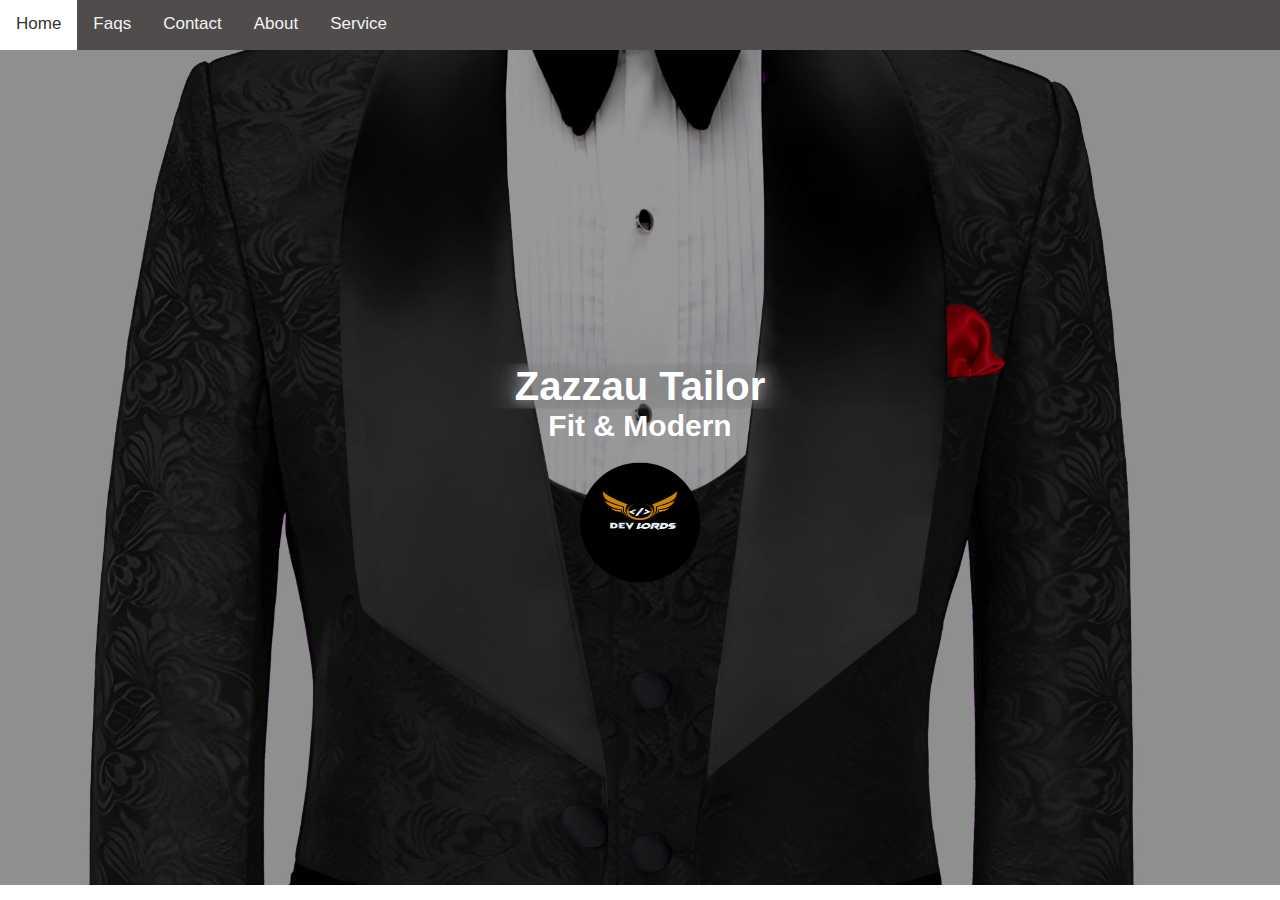
<file: index.html>
<!DOCTYPE html
<!-- Created By CodeWithNepal - www.codewithnepal.com -->
<html lang="en" dir="ltr">
  <head>
    <meta charset="UTF-8">
    <meta name="viewport" content="width=device-width, initial-scale=1.0">
    <!------<title>Business Website Design | CodeWithNepal</title>------>
    <link rel="stylesheet" href="index.css">
    
   </head>
<body>
 <!-- nav -->
 <div class="container">
    <header>
      <div class="topnav" id="myTopnav">
          <a href="index.html" class="active">Home</a>
          <a href="faq.html">Faqs</a>
          <a href="contact.html">Contact</a>
          <a href="about.html">About</a>
          
          <a href="service.html">Service</a>
          
          <a href="javascript:void(0);" class="icon" onclick="myFunction()">
            <img src="logo.jpg" style="width: 40px; height: 20px;">
          </a>
        </div>
     
  </header>
</div>
</div>
</center>

<!-- script for meu bar -->
<script>
function myFunction() {
var x = document.getElementById("myTopnav");
if (x.className === "topnav") {
x.className += " responsive";
} else {
x.className = "topnav";
}
}
</script>
<!-- ending of nav -->

  <div class="img"></div>
  <div class="center">
    <div class="title"> <h1 style="text-shadow:  0 0 10px #858585,0 0 20px 
        #858585, 0 0 30px 
        #858585, 0 0 40px #858585;
         font-size: 40px;margin-top: 10px;
         font-weight: 900; text-align: center;"><span>Zazzau Tailor</span></h1>
         </div>
    <div class="sub_title">Fit & Modern</div>
    <div class="btns">
      <img src="logo.jpg" style="width: 120px; height: 120px;border-radius: 50%;">
    </div>
  </div>
</body>
</html>
</file>
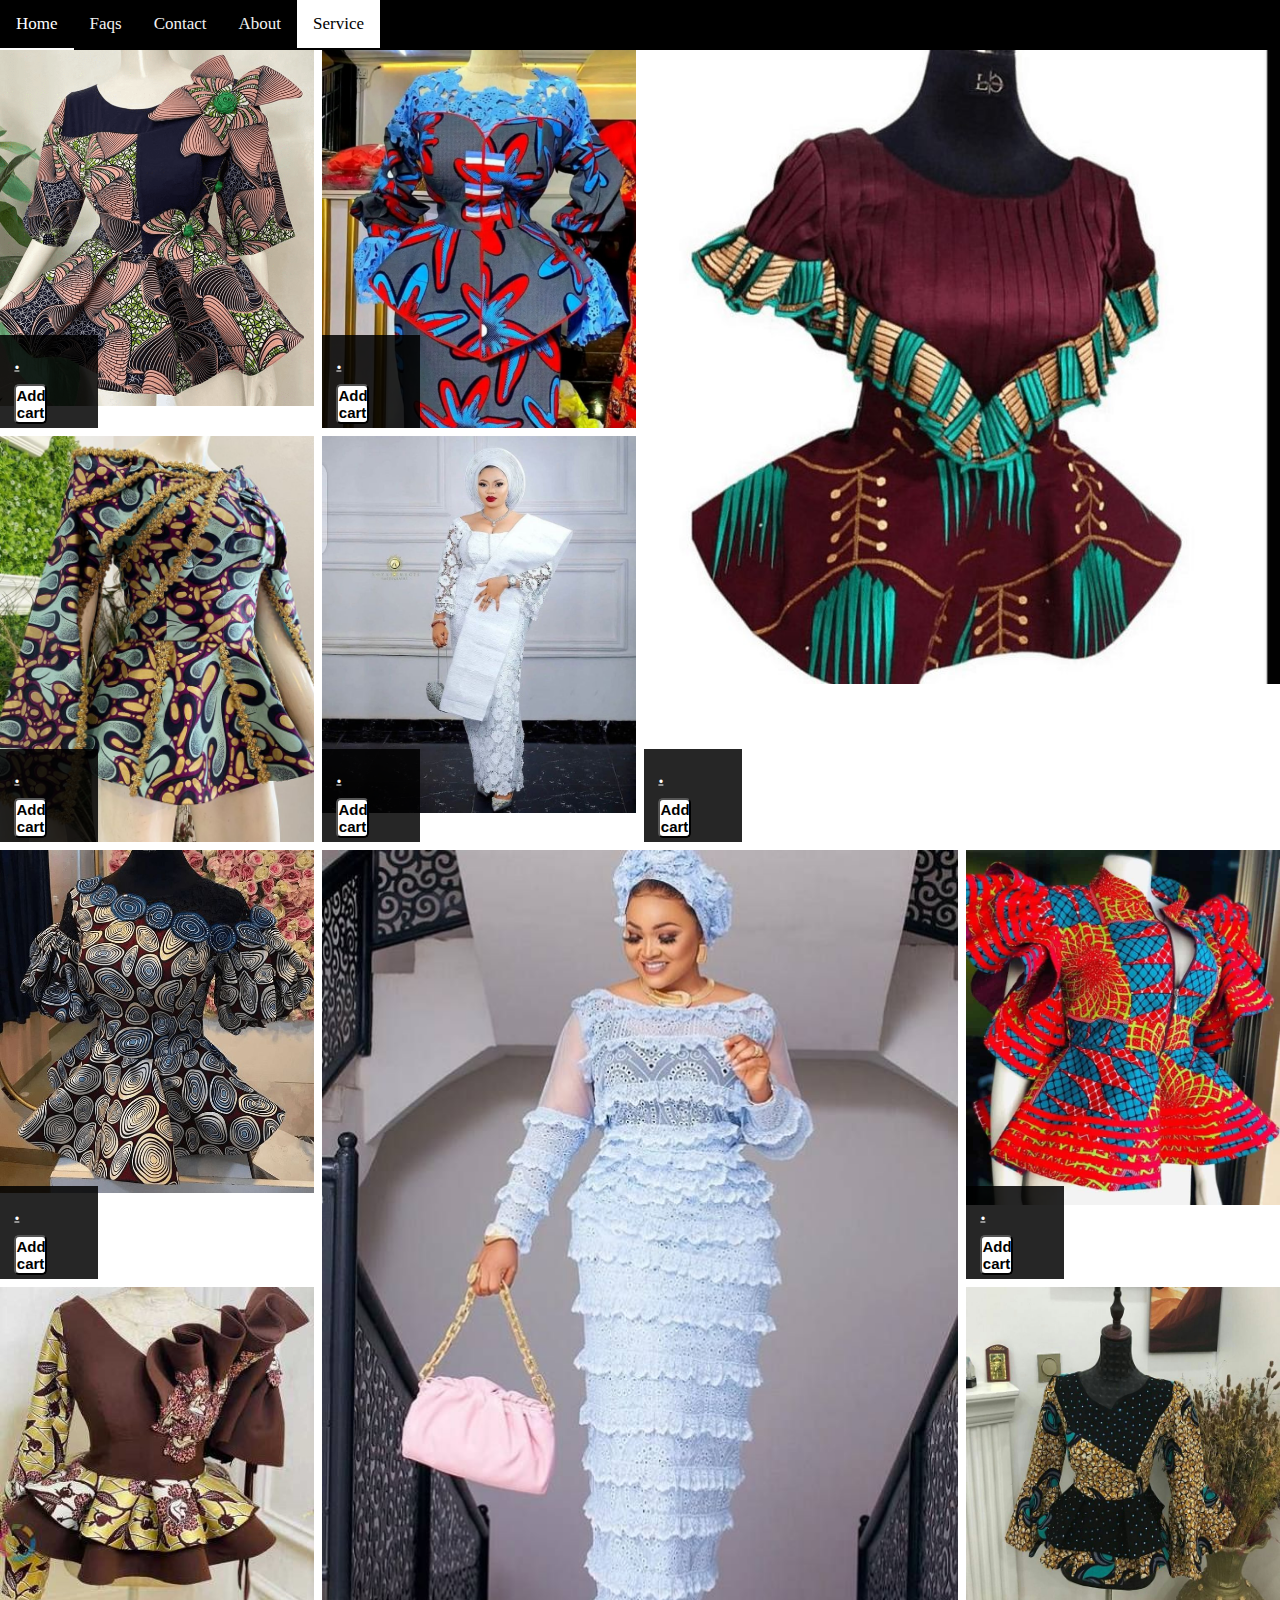
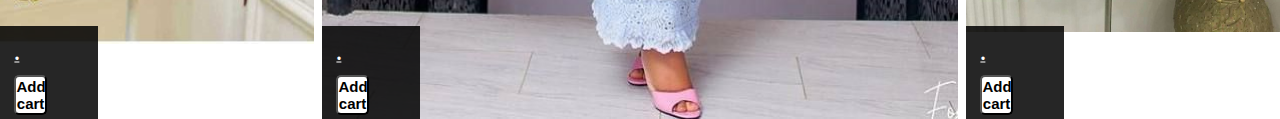
<file: abaya.html>
<!DOCTYPE html>
<html lang="en">
<head>
    <meta charset="UTF-8">
    <meta http-equiv="X-UA-Compatible" content="IE=edge">
    <meta name="viewport" content="width=device-width, initial-scale=1.0">
    <link rel="stylesheet" href="abaya.css">
    <title>ankara</title>
</head>
<body>
   
   
    <!-- nav -->
    <div class="container">
        <header>
          <div class="topnav" id="myTopnav">
              <a href="index.html">Home</a>
              <a href="faq.html">Faqs</a>
              <a href="contact.html">Contact</a>
              <a href="about.html">About</a>
        
              <a href="service.html" class="active">Service</a>
              
              <a href="javascript:void(0);" class="icon" onclick="myFunction()">
                <img src="logo.jpg" style="width: 40px; height: 20px;">
              </a>
            </div>
         
      </header>
    </div>
</div>
</center>

<!-- script for meu bar -->
<script>
function myFunction() {
var x = document.getElementById("myTopnav");
if (x.className === "topnav") {
x.className += " responsive";
} else {
x.className = "topnav";
}
}
</script>
    <!-- ending of nav -->


<div class="lookbook-gallery">
    <h2 class="look-hed"></h2>
    <div class="lookbook-grid" role="region">
      
      <figure class="model">
        <img src="z1.png">
        <figcaption class="model--caption">
          <h3 class="model-hed"><a href="#">.</a></h3>
          <a href="contact.html"><button style="width: 50%;height: 40px;
          background-color: #fff;color: #000;cursor: pointer;
          font-size: 15px;font-weight: 900;border-radius: 5px;">Add cart</button></a>
        </figcaption>
      </figure>
      
      <figure class="model">
        <img src="z2.jpg" />
        <figcaption class="model--caption">
            <h3 class="model-hed"><a href="#">.</a></h3>
            <a href="contact.html"><button style="width: 50%;height: 40px;
            background-color: #fff;color: #000;cursor: pointer;
            font-size: 15px;font-weight: 900;border-radius: 5px;">Add cart</button></a>
        </figcaption>
      </figure>
      
      <figure class="model">
        <img src="z3.jpg" />
         <figcaption class="model--caption">
            <h3 class="model-hed"><a href="#">.</a></h3>
            <a href="contact.html"><button style="width: 50%;height: 40px;
            background-color: #fff;color: #000;cursor: pointer;
            font-size: 15px;font-weight: 900;border-radius: 5px;">Add cart</button></a>
        </figcaption>
      </figure>
      
      <figure class="model">
        <img src="z4.png" />
        <figcaption class="model--caption">
         <h3 class="model-hed"><a href="#">.</a></h3>
          <a href="contact.html"><button style="width: 50%;height: 40px;
          background-color: #fff;color: #000;cursor: pointer;
          font-size: 15px;font-weight: 900;border-radius: 5px;">Add cart</button></a>
        </figcaption>
      </figure>
      
      <figure class="model">
        <img src="l1.jpg" />
         <figcaption class="model--caption">
         <h3 class="model-hed"><a href="#">.</a></h3>
          <a href="contact.html"><button style="width: 50%;height: 40px;
          background-color: #fff;color: #000;cursor: pointer;
          font-size: 15px;font-weight: 900;border-radius: 5px;">Add cart</button></a>
        </figcaption>
      </figure>
  
      <figure class="model">
        <img src="z5.jpg" />
        <figcaption class="model--caption">
         <h3 class="model-hed"><a href="#">.</a></h3>
          <a href="contact.html"><button style="width: 50%;height: 40px;
          background-color: #fff;color: #000;cursor: pointer;
          font-size: 15px;font-weight: 900;border-radius: 5px;">Add cart</button></a>
        </figcaption>
      </figure>
      
      <figure class="model">
        <img src="l2.jpg" />
        <figcaption class="model--caption">
         <h3 class="model-hed"><a href="#">.</a></h3>
          <a href="contact.html"><button style="width: 50%;height: 40px;
          background-color: #fff;color: #000;cursor: pointer;
          font-size: 15px;font-weight: 900;border-radius: 5px;">Add cart</button></a>
        </figcaption>
      </figure>
      
      <figure class="model">
        <img src="z6.jpg" />
         <figcaption class="model--caption">
         <h3 class="model-hed"><a href="#">.</a></h3>
          <a href="contact.html"><button style="width: 50%;height: 40px;
          background-color: #fff;color: #000;cursor: pointer;
          font-size: 15px;font-weight: 900;border-radius: 5px;">Add cart</button></a>
        </figcaption>
      </figure>
      
      <figure class="model">
        <img src="z7.jpg" />
        <figcaption class="model--caption">
         <h3 class="model-hed"><a href="#">.</a></h3>
          <a href="contact.html"><button style="width: 50%;height: 40px;
          background-color: #fff;color: #000;cursor: pointer;
          font-size: 15px;font-weight: 900;border-radius: 5px;">Add cart</button></a>
        </figcaption>
      </figure>
      
      <figure class="model">
        <img src="z8.jpg" />
         <figcaption class="model--caption">
         <h3 class="model-hed"><a href="#">.</a></h3>
          <a href="contact.html"><button style="width: 50%;height: 40px;
          background-color: #fff;color: #000;cursor: pointer;
          font-size: 15px;font-weight: 900;border-radius: 5px;">Add cart</button></a>
        </figcaption>
      </figure>
    </div>
  </div>  
</body>
</html>

</html>
</file>
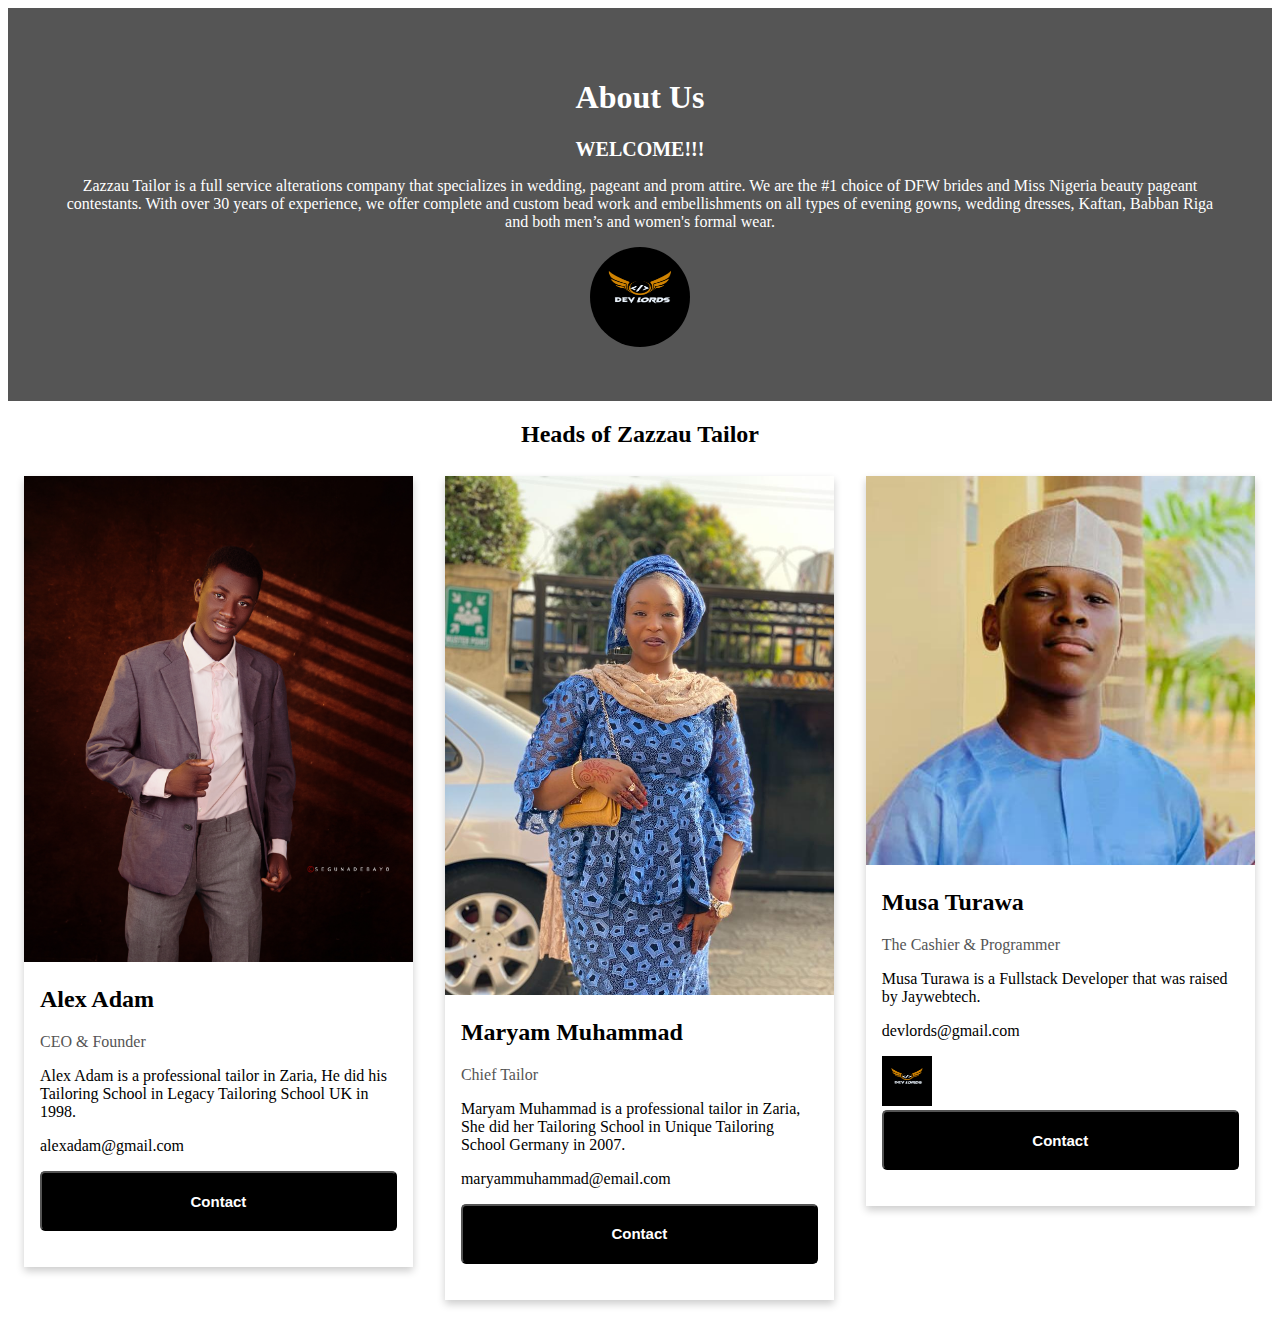
<file: about.html>
<!DOCTYPE html>
<html lang="en">
<head>
    <meta charset="UTF-8">
    <meta http-equiv="X-UA-Compatible" content="IE=edge">
    <meta name="viewport" content="width=device-width, initial-scale=1.0">
    <link rel="stylesheet" href="about.css">
    <title>about</title>
</head>
<body>
    
<div class="about-section">
    
    <h1>About Us</h1>
    <h2 style="font-size:20px;font-weight: 900;">WELCOME!!!</h2>
                <p>Zazzau Tailor is a full service alterations company that specializes in wedding,
                     pageant and prom attire. We are the #1 choice of DFW brides and Miss Nigeria
                        beauty pageant contestants. With over 30 years of experience,
                       we offer complete and custom bead work and embellishments on all 
                    types of evening gowns, wedding dresses, Kaftan, Babban Riga and both men’s
                     and women's formal wear.</p>
                     <img src="logo.jpg">
  </div>
  
  <h2 style="text-align:center">Heads of Zazzau Tailor</h2>
  <div class="row">
    <div class="column">
      <div class="card">
        <img src="ceo.jpg" alt="Jane" style="width:100%">
        <div class="container">
          <h2>Alex Adam</h2>
          <p class="title">CEO & Founder</p>
          <p>Alex Adam is a professional tailor in Zaria, He did his
              Tailoring School in Legacy Tailoring School UK in 1998.
          </p>
          <p>alexadam@gmail.com</p>
          <a href="contact.html"><button style="width: 100%;height: 60px;
            background-color: #000;color: #fff;cursor: pointer;
            font-size: 15px;font-weight: 900;border-radius: 5px;">
            Contact</button></a><br><br><br>
        </div>
      </div>
    </div>
   
    <div class="column">
      <div class="card">
        <img src="asst.jpg" alt="Mike" style="width:100%">
        <div class="container">
          <h2>Maryam Muhammad</h2>
          <p class="title">Chief Tailor</p>
          <p>Maryam Muhammad is a professional tailor in Zaria, She did her
            Tailoring School in Unique Tailoring School Germany in 2007.
        </p>
          <p>maryammuhammad@email.com</p>
          <a href="contact.html"><button style="width: 100%;height: 60px;
            background-color: #000;color: #fff;cursor: pointer;
            font-size: 15px;font-weight: 900;border-radius: 5px;">
            Contact</button></a>    <br><br><br>
            </div>
      </div>
    </div>
    
    <div class="column">
      <div class="card">
        <img src="pro.jpg" alt="John" style="width:100%">
        <div class="container">
          <h2>Musa Turawa</h2>
          <p class="title">The Cashier & Programmer</p>
          <p>Musa Turawa is a Fullstack Developer that was raised by Jaywebtech.
          </p>
          <p>devlords@gmail.com</p>
          <img src="logo.jpg" style="width: 50px; height: 50px;">
          <a href="contact.html"><button style="width: 100%;height: 60px;
            background-color: #000;color: #fff;cursor: pointer;
            font-size: 15px;font-weight: 900;border-radius: 5px;">
            Contact</button></a><br><br><br>
        </div>
      </div>
    </div>
  </div>
  
</body>
</html>
</file>
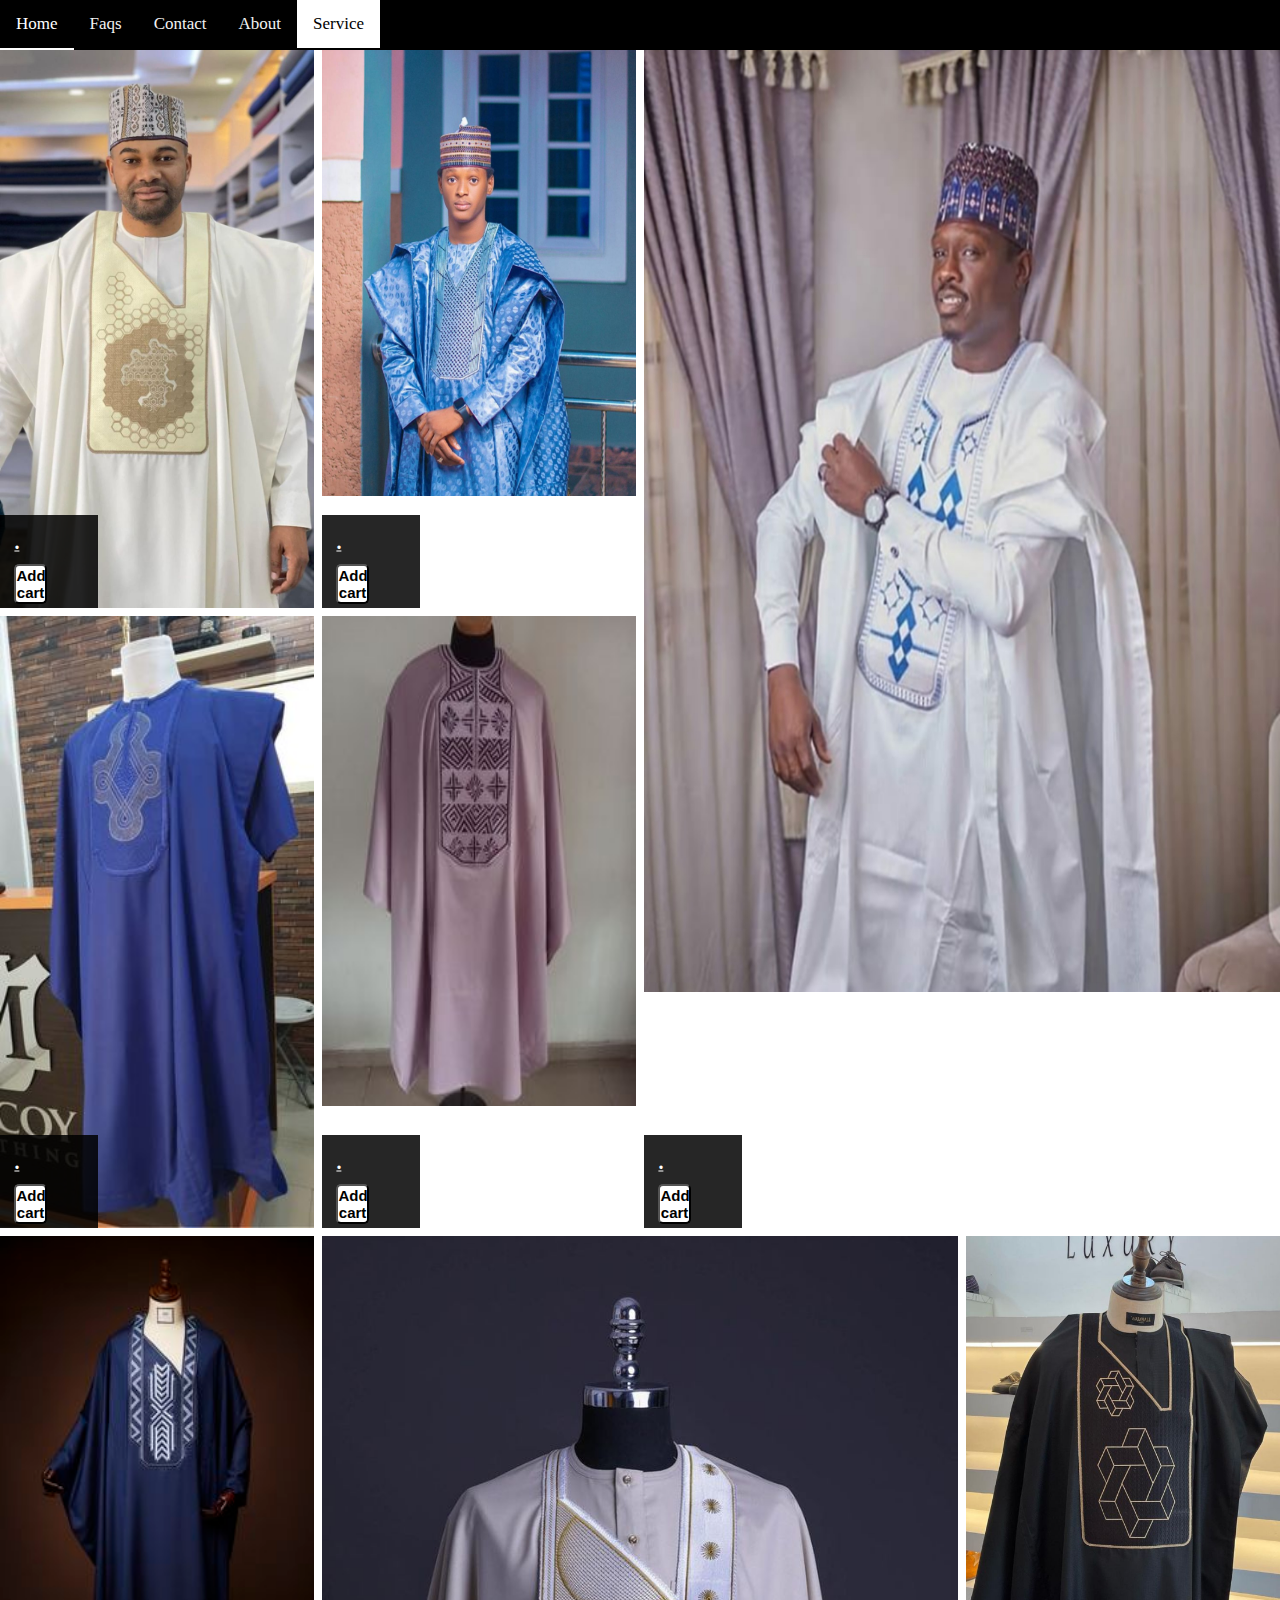
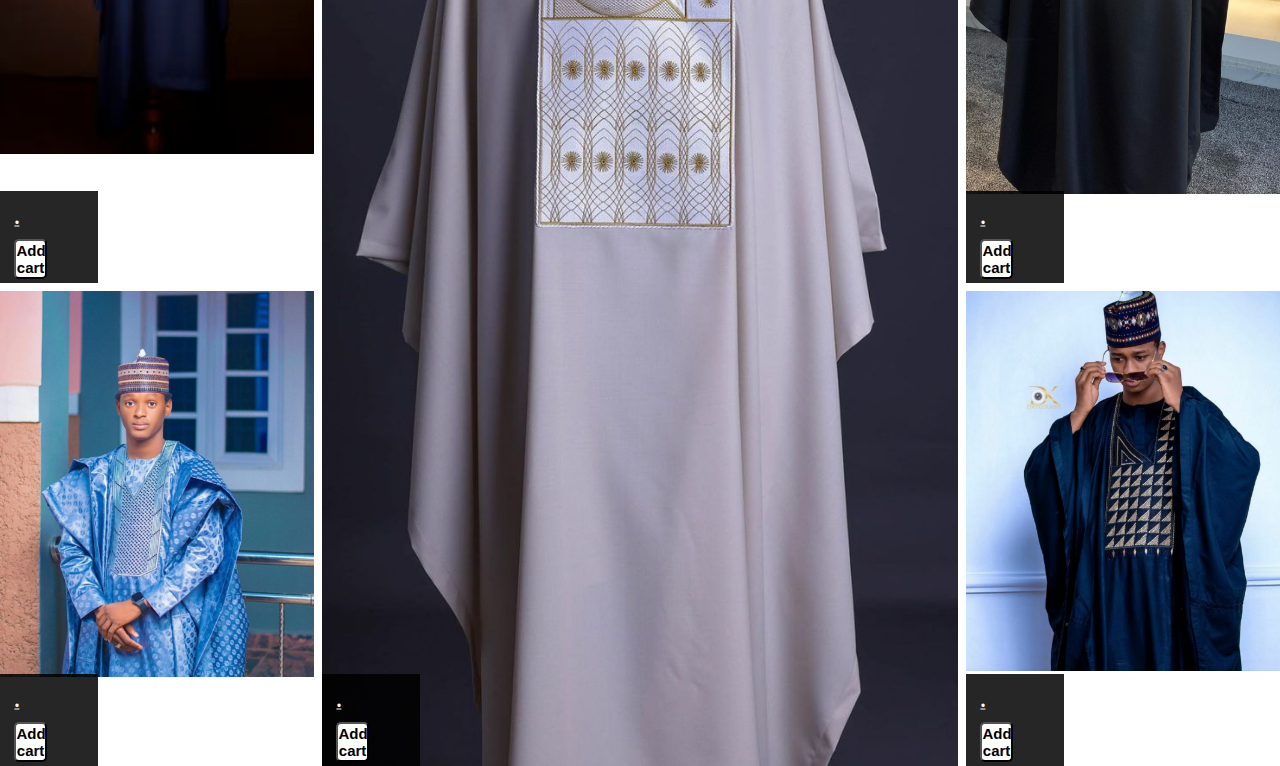
<file: blows.html>
<!DOCTYPE html>
<html lang="en">
<head>
    <meta charset="UTF-8">
    <meta http-equiv="X-UA-Compatible" content="IE=edge">
    <meta name="viewport" content="width=device-width, initial-scale=1.0">
    <link rel="stylesheet" href="blows.css">
    <title>blows</title>
</head>
<body>
   
    <!-- nav -->
    <div class="container">
        <header>
          <div class="topnav" id="myTopnav">
              <a href="index.html">Home</a>
              <a href="faq.html">Faqs</a>
              <a href="contact.html">Contact</a>
              <a href="about.html">About</a>
    
              <a href="service.html" class="active">Service</a>
              
              <a href="javascript:void(0);" class="icon" onclick="myFunction()">
                <img src="logo.jpg" style="width: 40px; height: 20px;">
              </a>
            </div>
         
      </header>
    </div>
</div>
</center>

<!-- script for meu bar -->
<script>
function myFunction() {
var x = document.getElementById("myTopnav");
if (x.className === "topnav") {
x.className += " responsive";
} else {
x.className = "topnav";
}
}
</script>
    <!-- ending of nav -->


<div class="lookbook-gallery">
    <h2 class="look-hed"></h2>
    <div class="lookbook-grid" role="region">
      
      <figure class="model">
        <img src="b1.jpg">
        <figcaption class="model--caption">
          <h3 class="model-hed"><a href="#">.</a></h3>
          <a href="contact.html"><button style="width: 50%;height: 40px;
          background-color: #fff;color: #000;cursor: pointer;
          font-size: 15px;font-weight: 900;border-radius: 5px;">Add cart</button></a>
        </figcaption>
      </figure>
      
      <figure class="model">
        <img src="b9.jpg" />
        <figcaption class="model--caption">
            <h3 class="model-hed"><a href="#">.</a></h3>
            <a href="contact.html"><button style="width: 50%;height: 40px;
            background-color: #fff;color: #000;cursor: pointer;
            font-size: 15px;font-weight: 900;border-radius: 5px;">Add cart</button></a>
        </figcaption>
      </figure>
      
      <figure class="model">
        <img src="b3.jpg" />
         <figcaption class="model--caption">
            <h3 class="model-hed"><a href="#">.</a></h3>
            <a href="contact.html"><button style="width: 50%;height: 40px;
            background-color: #fff;color: #000;cursor: pointer;
            font-size: 15px;font-weight: 900;border-radius: 5px;">Add cart</button></a>
        </figcaption>
      </figure>
      
      <figure class="model">
        <img src="b4.jpg" />
        <figcaption class="model--caption">
         <h3 class="model-hed"><a href="#">.</a></h3>
          <a href="contact.html"><button style="width: 50%;height: 40px;
          background-color: #fff;color: #000;cursor: pointer;
          font-size: 15px;font-weight: 900;border-radius: 5px;">Add cart</button></a>
        </figcaption>
      </figure>
      
      <figure class="model">
        <img src="b5.jpg" />
         <figcaption class="model--caption">
         <h3 class="model-hed"><a href="#">.</a></h3>
          <a href="contact.html"><button style="width: 50%;height: 40px;
          background-color: #fff;color: #000;cursor: pointer;
          font-size: 15px;font-weight: 900;border-radius: 5px;">Add cart</button></a>
        </figcaption>
      </figure>
  
      <figure class="model">
        <img src="b6.jpg" />
        <figcaption class="model--caption">
         <h3 class="model-hed"><a href="#">.</a></h3>
          <a href="contact.html"><button style="width: 50%;height: 40px;
          background-color: #fff;color: #000;cursor: pointer;
          font-size: 15px;font-weight: 900;border-radius: 5px;">Add cart</button></a>
        </figcaption>
      </figure>
      
      <figure class="model">
        <img src="b7.jpg" />
        <figcaption class="model--caption">
         <h3 class="model-hed"><a href="#">.</a></h3>
          <a href="contact.html"><button style="width: 50%;height: 40px;
          background-color: #fff;color: #000;cursor: pointer;
          font-size: 15px;font-weight: 900;border-radius: 5px;">Add cart</button></a>
        </figcaption>
      </figure>
      
      <figure class="model">
        <img src="b8.png" />
         <figcaption class="model--caption">
         <h3 class="model-hed"><a href="#">.</a></h3>
          <a href="contact.html"><button style="width: 50%;height: 40px;
          background-color: #fff;color: #000;cursor: pointer;
          font-size: 15px;font-weight: 900;border-radius: 5px;">Add cart</button></a>
        </figcaption>
      </figure>
      
      <figure class="model">
        <img src="b9.jpg" />
        <figcaption class="model--caption">
         <h3 class="model-hed"><a href="#">.</a></h3>
          <a href="contact.html"><button style="width: 50%;height: 40px;
          background-color: #fff;color: #000;cursor: pointer;
          font-size: 15px;font-weight: 900;border-radius: 5px;">Add cart</button></a>
        </figcaption>
      </figure>
      
      <figure class="model">
        <img src="b2.jpg" />
         <figcaption class="model--caption">
         <h3 class="model-hed"><a href="#">.</a></h3>
          <a href="contact.html"><button style="width: 50%;height: 40px;
          background-color: #fff;color: #000;cursor: pointer;
          font-size: 15px;font-weight: 900;border-radius: 5px;">Add cart</button></a>
        </figcaption>
      </figure>
    </div>
  </div>  
</body>
</html>
</file>
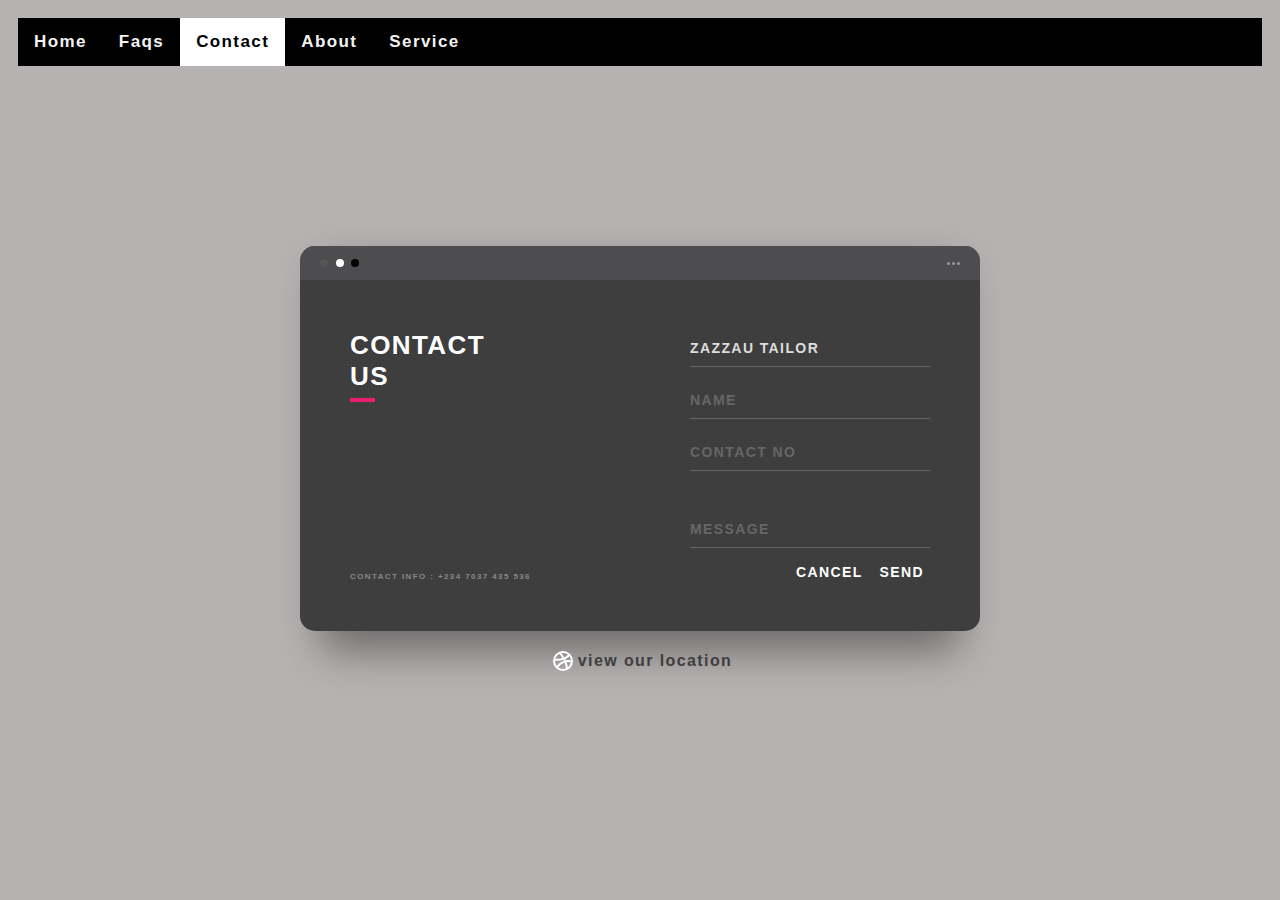
<file: contact.html>
<!DOCTYPE html>
<html lang="en">
<head>
    <meta charset="UTF-8">
    <meta http-equiv="X-UA-Compatible" content="IE=edge">
    <meta name="viewport" content="width=device-width, initial-scale=1.0">
    <link rel="stylesheet" href="contact.css">
    <title>contact</title>
</head>
<body>
    <div class="container">
        <header>
          <div class="topnav" id="myTopnav">
              <a href="index.html">Home</a>
              <a href="faq.html">Faqs</a>
              <a href="contact.html" class="active">Contact</a>
              <a href="about.html">About</a>
            
              <a href="service.html">Service</a>
              
              <a href="javascript:void(0);" class="icon" onclick="myFunction()">
                <img src="logo.jpg" style="width: 40px; height: 20px;"> <i class="fa fa-bars" style="color: #fff;"></i>
              </a>
            </div>
         
      </header>
    </div>
</div>
</center>

<!-- script for meu bar -->
<script>
function myFunction() {
var x = document.getElementById("myTopnav");
if (x.className === "topnav") {
x.className += " responsive";
} else {
x.className = "topnav";
}
}
</script>
<form>
    <div class="background">
        <div class="container">
          <div class="screen">
            <div class="screen-header">
              <div class="screen-header-left">
                <div class="screen-header-button close"></div>
                <div class="screen-header-button maximize"></div>
                <div class="screen-header-button minimize"></div>
              </div>
              <div class="screen-header-right">
                <div class="screen-header-ellipsis"></div>
                <div class="screen-header-ellipsis"></div>
                <div class="screen-header-ellipsis"></div>
              </div>
            </div>
            <div class="screen-body">
              <div class="screen-body-item left">
                <div class="app-title">
                  <span>CONTACT</span>
                  <span>US</span>
                </div>
                <div class="app-contact">CONTACT INFO : +234 7037 435 536</div>
              </div>
              <div class="screen-body-item">
                <div class="app-form">
                  <div class="app-form-group">
                    <input class="app-form-control" placeholder="NAME" value="Zazzau Tailor">
                  </div>
                  <div class="app-form-group">
                    <input class="app-form-control" placeholder="NAME" required>
                  </div>
                  <div class="app-form-group">
                    <input class="app-form-control" placeholder="CONTACT NO" required>
                  </div>
                  <div class="app-form-group message">
                    <input class="app-form-control" placeholder="MESSAGE" required>
                  </div>
                  <div class="app-form-group buttons">
                    <button class="app-form-button">CANCEL</button>
                    <button class="app-form-button">SEND</button>
                  </div>
                </div>
              </div>
            </div>
          </div>
          <div class="credits">
   
            <a class="credits-link" href="http://www.maplandia.com/nigeria/kaduna/sabon-ga/zaria/" target="_blank">
              <svg class="dribbble" viewBox="0 0 200 200">
                <g stroke="#ffffff" fill="none">
                  <circle cx="100" cy="100" r="90" stroke-width="20"></circle>
                  <path d="M62.737004,13.7923523 C105.08055,51.0454853 135.018754,126.906957 141.768278,182.963345" stroke-width="20"></path>
                  <path d="M10.3787186,87.7261455 C41.7092324,90.9577894 125.850356,86.5317271 163.474536,38.7920951" stroke-width="20"></path>
                  <path d="M41.3611549,163.928627 C62.9207607,117.659048 137.020642,86.7137169 189.041451,107.858103" stroke-width="20"></path>
                </g>
              </svg>
              view our location
            </a>
          </div>
        </div>
      </div>
    </form>
</body>
</html>
</file>
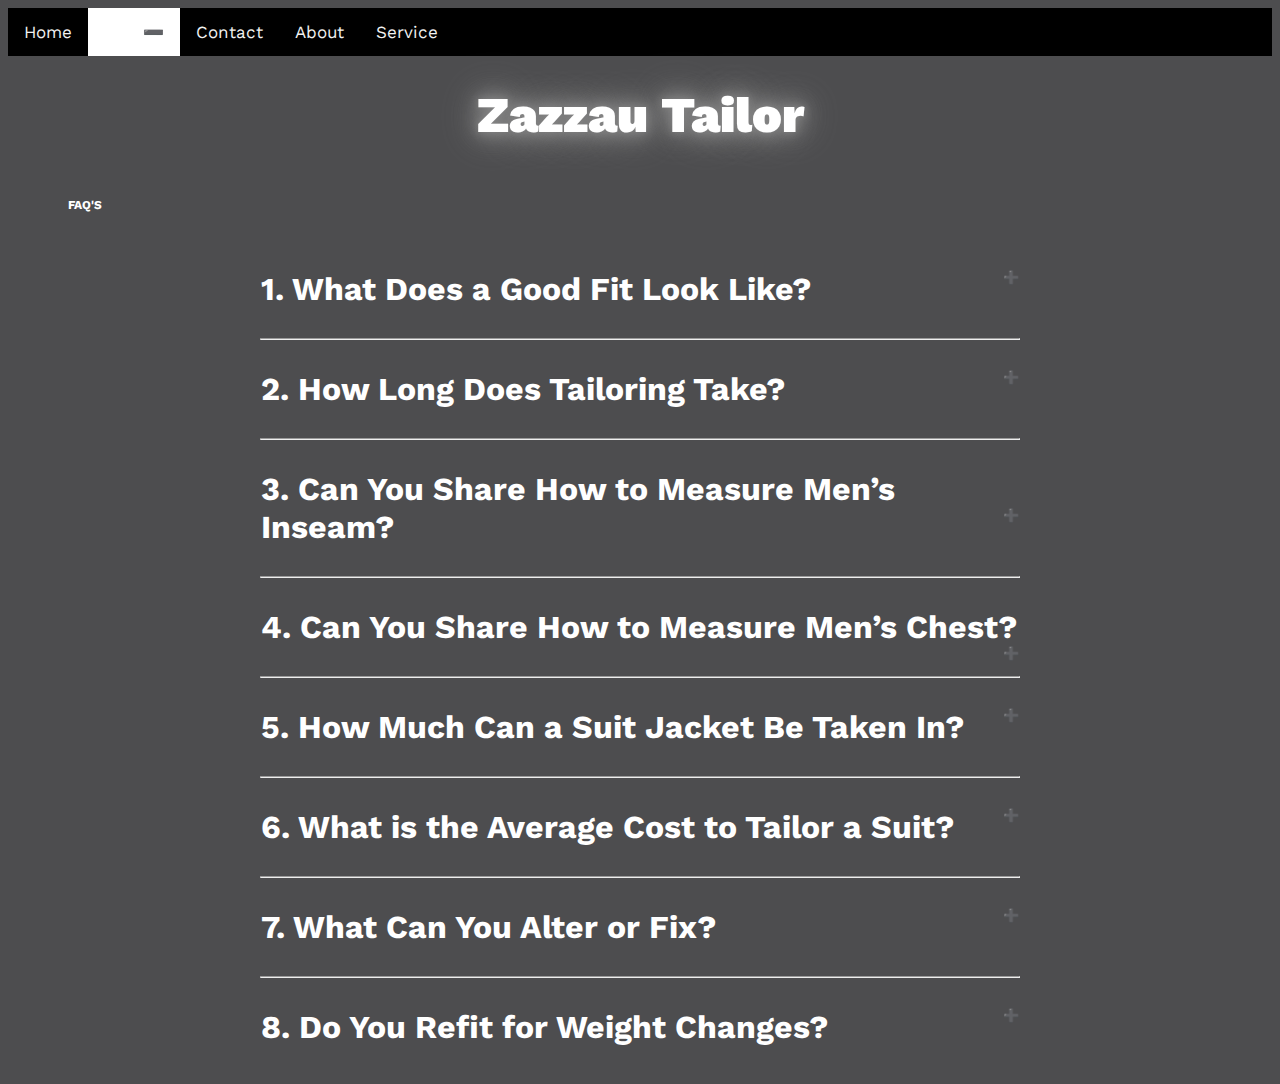
<file: faq.html>
<!DOCTYPE html>
<html lang="en">

<head>
    <meta charset="UTF-8">
    <meta http-equiv="X-UA-Compatible" content="IE=edge">
    <meta name="viewport" content="width=device-width, initial-scale=1.0">
    <title>FAQ PAGE</title>
    <link href="https://fonts.googleapis.com/css2?family=Work+Sans&display=swap" rel="stylesheet">
    <link rel="stylesheet" href="faq.css">

</head>

<body>
    <div class="container">
        <header>
          <div class="topnav" id="myTopnav">
              <a href="index.html">Home</a>
              <a href="faq.html" class="active">Faqs</a>
              <a href="contact.html">Contact</a>
              <a href="about.html">About</a>
        
              <a href="service.html">Service</a>
              
              <a href="javascript:void(0);" class="icon" onclick="myFunction()">
                <img src="logo.jpg" style="width: 40px; height: 20px;">
              </a>
            </div><br>
          <h1 style="text-shadow:  0 0 10px #858585,0 0 20px 
          #858585, 0 0 30px 
          #858585, 0 0 40px #858585;
           font-size: 50px;margin-top: 10px;
           font-weight: 900; text-align: center;
            color: #fff;"><span>Zazzau Tailor</span></h1>
      </header>
    </div>
</div>
</center>

<!-- script for meu bar -->
<script>
function myFunction() {
var x = document.getElementById("myTopnav");
if (x.className === "topnav") {
x.className += " responsive";
} else {
x.className = "topnav";
}
}
</script>
    <main>

        <h1 class="faq-heading">FAQ'S</h1>
        <section class="faq-container">
            <div class="faq-one">

                <!-- faq question -->
                <h1 class="faq-page">1. What Does a Good Fit Look Like?</h1>

                <!-- faq answer -->
                <div class="faq-body">
                    <p>Have you ever stood in front of a mirror and couldn’t decide
                         whether or not something fits? Well, your tailor is the one who
                          understands exactly how clothes should fit, especially your 
                          suit. If you ask your tailor, he’ll be able to explain which
                           parts of your suit need adjusting to achieve the right fit for 
                           you, whether a loose or slim flit. Wouldn’t it be nice to have a
                            tailor go 
                        with you every time you try on new clothes and need an expert opinion?</p>
                </div>
            </div>
            <hr class="hr-line">

            <div class="faq-one">

                <!-- faq question -->
                <h1 class="faq-page">2. How Long Does Tailoring Take?</h1>

                <!-- faq answer -->
                <div class="faq-body">
                    <p>Good things can take some time, but if you need a suit fitted for
                         a wedding next week, you’ll need to get on that ASAP. Asking about
                          the timeline of the tailoring process can help relieve your worries
                           and help you plan accordingly. Make sure you give your tailor a 
                        timeline that’s realistic and accommodates your deadlines. Time is money.</p>
                </div>
            </div>
            <hr class="hr-line">

            <div class="faq-one">

                <!-- faq question -->
                <h1 class="faq-page">3. Can You Share How to Measure Men’s Inseam?</h1>

                <!-- faq answer -->
                <div class="faq-body">
                    <p>If your tailor doesn’t know how to take measurements,
                         we’d say that probably means it’s time to find a new 
                         tailor. Any good tailor knows how to take proper measurements. 
                         Your tailor should know how to measure men’s inseam since this is
                          a basic measurement he will need to alter your suit pants properly. 
                          You can ask about his technique over the phone or during your 
                          consultation 
                        to make sure that the measurements will be on point.</p>
                </div>
            </div>
            <hr class="hr-line">

            <div class="faq-one">

                <!-- faq question -->
                <h1 class="faq-page">4. Can You Share How to Measure Men’s Chest?</h1>

                <!-- faq answer -->
                <div class="faq-body">
                    <p>Your tailor should know how to measure men’s chests, too. It’s the sign of a good tailor and one question you should be sure to ask yours. Basically, the best tailor should know how to measure everything.</p>
                </div>
            </div>
            <hr class="hr-line">

            <div class="faq-one">

                <!-- faq question -->
                <h1 class="faq-page">5. How Much Can a Suit Jacket Be Taken In?</h1>

                <!-- faq answer -->
                <div class="faq-body">
                    <p>If you’ve been wondering how much a suit jacket can be taken in, you’re not
                         alone. Join the club. This is one of the most important questions to ask your tailor,  and for good reason. Tailors can only take in so much of your suit. So, in order to fit your needs and fit into your suit jacket, it’s important to ask your tailor how much your specific jacket can be taken in. This way, you’ll know what to expect and be able to make sure that your suit jacket fits just like you want it to.</p>
                </div>
            </div>
            <hr class="hr-line">

            <div class="faq-one">

                <!-- faq question -->
                <h1 class="faq-page">6. What is the Average Cost to Tailor a Suit?</h1>

                <!-- faq answer -->
                <div class="faq-body">
                    <p>Before you cross your T’s and dot your I’s, you have to understand what it costs to tailor a suit. This is a question that should be asked before the process even begins. When using a professional tailoring service,
                         fabrication, customization and the type of alteration you need can all impact the average cost to tailor a suit. For example, if your tailor provides customization through design and construction services, then expect the price to be higher than it would be if he was just hemming your pants. A professional tailor is worth every penny.</p>
                </div>
            </div>
            <hr class="hr-line">

            <div class="faq-two">

                <!-- faq question -->
                <h1 class="faq-page">7. What Can You Alter or Fix?</h1>

                <!-- faq answer -->

                <div class="faq-body">
                    <p>Whether you’re using an NJ tailor or one in the tri-state area, it’s important to ask your tailor about his limitations on alterations. 
                        A sign of a good tailor is one who can pull off difficult alterations, such as shortening a jacket sleeve. Being able to handle more complicated fixes is what separates top tailors from the rest. However, your tailor may not provide every service under the sun. So, be sure to give him a call and check what he can and cannot do. Everything — and every outfit — has its limits.</p>
                </div>
            </div>
            <hr class="hr-line">


            <div class="faq-three">

                <!-- faq question -->
      <h1 class="faq-page">8. Do You Refit for Weight Changes?</h1>

                <!-- faq answer -->
                <div class="faq-body">
                    <p>Say you have a big event coming up and are in the process of either
                         losing or gaining weight for it. We’ve all been there,
                         and this is definitely something you and your tailor have 
                         to take into consideration. If your weight changes post-suit
                         alterations, you’ll need to make adjustments to your suit for the perfect fit. Don’t forget to ask your tailor how they handle the refitting process, including any extra costs you should expect.</p>
                </div>
            </div>

        </section>
    </main>
    <script>
    
var faq = document.getElementsByClassName("faq-page");
var i;

for (i = 0; i < faq.length; i++) {
    faq[i].addEventListener("click", function () {
        /* Toggle between adding and removing the "active" class,
        to highlight the button that controls the panel */
        this.classList.toggle("active");

        /* Toggle between hiding and showing the active panel */
        var body = this.nextElementSibling;
        if (body.style.display === "block") {
            body.style.display = "none";
        } else {
            body.style.display = "block";
        }
    });
}
    </script>
</body>


</html>
</file>
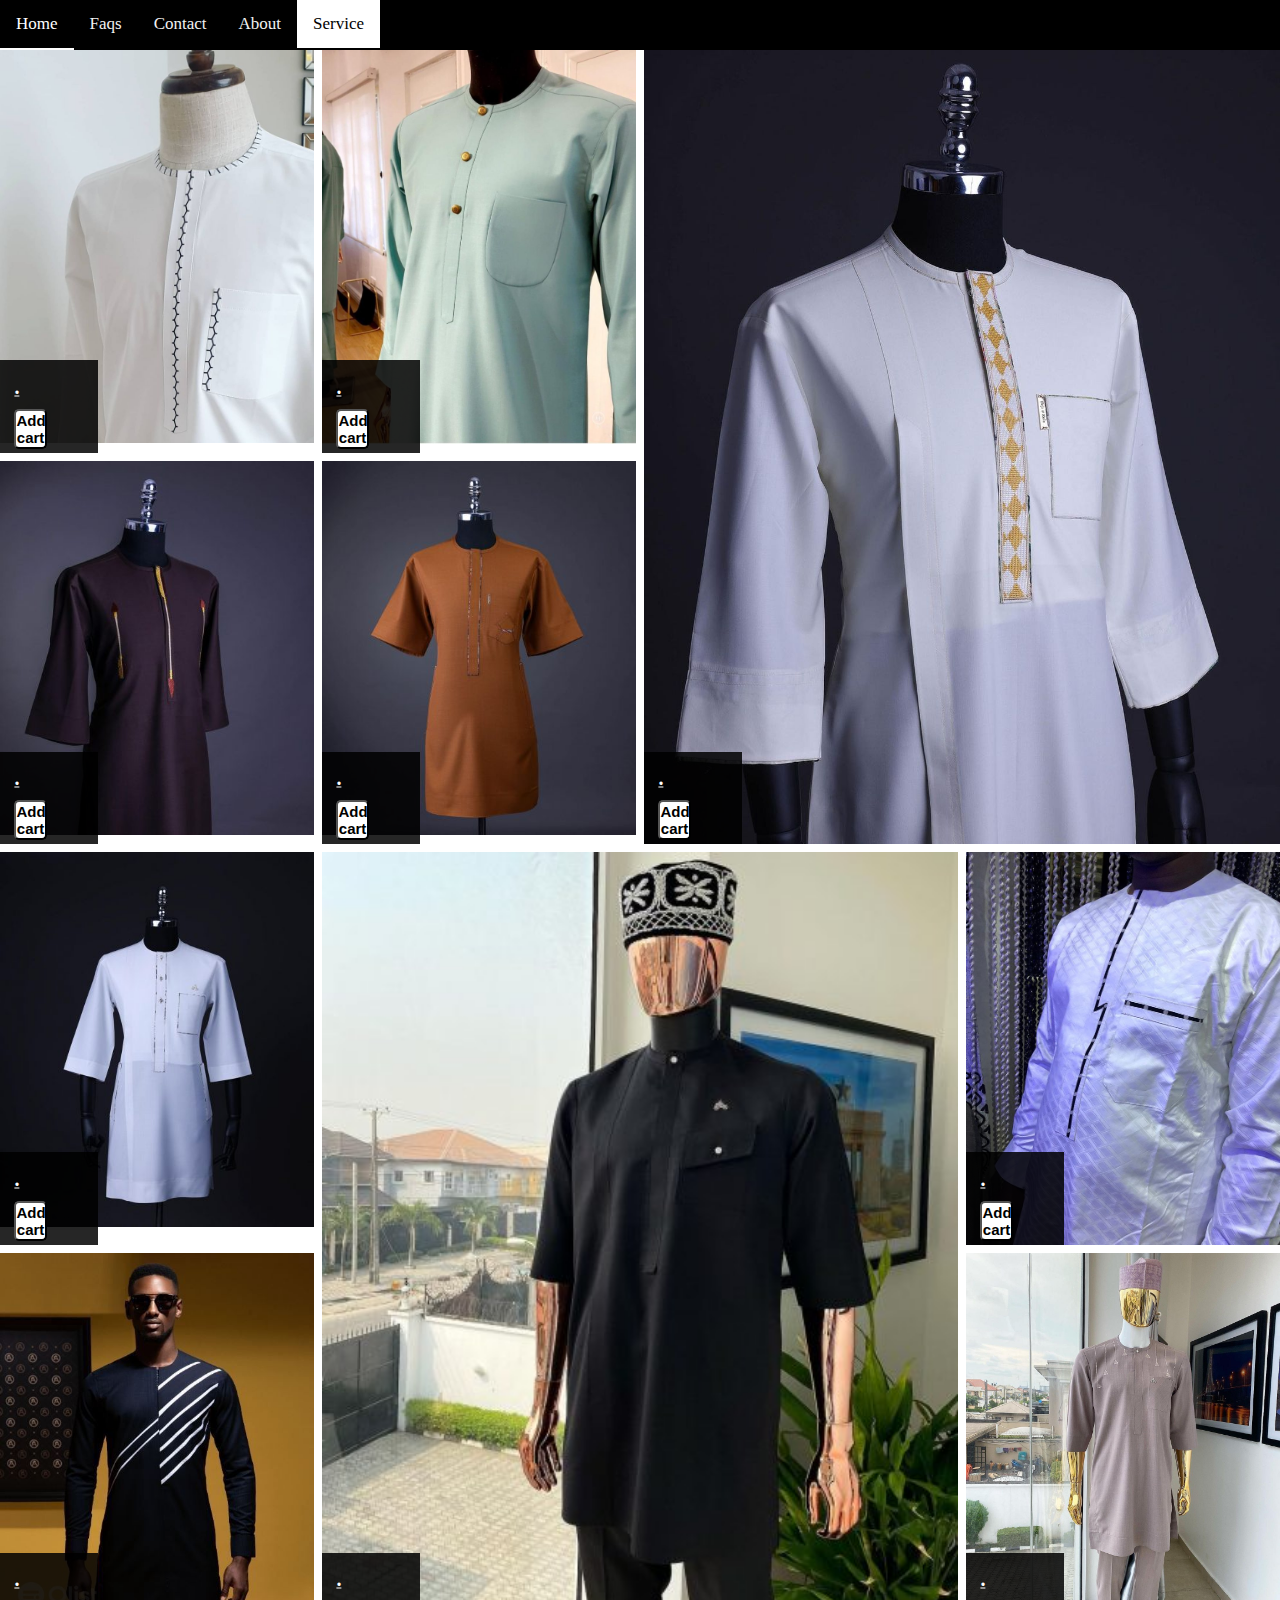
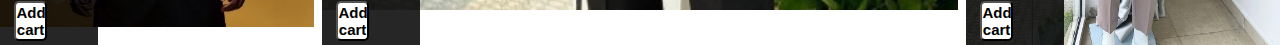
<file: kaftan.html>
<!DOCTYPE html>
<html lang="en">
<head>
    <meta charset="UTF-8">
    <meta http-equiv="X-UA-Compatible" content="IE=edge">
    <meta name="viewport" content="width=device-width, initial-scale=1.0">
    <link rel="stylesheet" href="kaftan.css">
    <title>kaftan</title>
</head>
<body>
    
   
    <!-- nav -->
    <div class="container">
        <header>
          <div class="topnav" id="myTopnav">
              <a href="index.html">Home</a>
              <a href="faq.html">Faqs</a>
              <a href="contact.html">Contact</a>
              <a href="about.html">About</a>

              <a href="service.html" class="active">Service</a>
              
              <a href="javascript:void(0);" class="icon" onclick="myFunction()">
                <img src="logo.jpg" style="width: 40px; height: 20px;">
              </a>
            </div>
         
      </header>
    </div>
</div>
</center>

<!-- script for meu bar -->
<script>
function myFunction() {
var x = document.getElementById("myTopnav");
if (x.className === "topnav") {
x.className += " responsive";
} else {
x.className = "topnav";
}
}
</script>
    <!-- ending of nav -->


<div class="lookbook-gallery">
    <h2 class="look-hed"></h2>
    <div class="lookbook-grid" role="region">
      
      <figure class="model">
        <img src="c1.jpg">
        <figcaption class="model--caption">
          <h3 class="model-hed"><a href="#">.</a></h3>
          <a href="contact.html"><button style="width: 50%;height: 40px;
          background-color: #fff;color: #000;cursor: pointer;
          font-size: 15px;font-weight: 900;border-radius: 5px;">Add cart</button></a>
        </figcaption>
      </figure>
      
      <figure class="model">
        <img src="c2.jpg" />
        <figcaption class="model--caption">
            <h3 class="model-hed"><a href="#">.</a></h3>
            <a href="contact.html"><button style="width: 50%;height: 40px;
            background-color: #fff;color: #000;cursor: pointer;
            font-size: 15px;font-weight: 900;border-radius: 5px;">Add cart</button></a>
        </figcaption>
      </figure>
      
      <figure class="model">
        <img src="c3.jpg" />
         <figcaption class="model--caption">
            <h3 class="model-hed"><a href="#">.</a></h3>
            <a href="contact.html"><button style="width: 50%;height: 40px;
            background-color: #fff;color: #000;cursor: pointer;
            font-size: 15px;font-weight: 900;border-radius: 5px;">Add cart</button></a>
        </figcaption>
      </figure>
      
      <figure class="model">
        <img src="c4.jpg" />
        <figcaption class="model--caption">
         <h3 class="model-hed"><a href="#">.</a></h3>
          <a href="contact.html"><button style="width: 50%;height: 40px;
          background-color: #fff;color: #000;cursor: pointer;
          font-size: 15px;font-weight: 900;border-radius: 5px;">Add cart</button></a>
        </figcaption>
      </figure>
      
      <figure class="model">
        <img src="c5.jpg" />
         <figcaption class="model--caption">
         <h3 class="model-hed"><a href="#">.</a></h3>
          <a href="contact.html"><button style="width: 50%;height: 40px;
          background-color: #fff;color: #000;cursor: pointer;
          font-size: 15px;font-weight: 900;border-radius: 5px;">Add cart</button></a>
        </figcaption>
      </figure>
  
      <figure class="model">
        <img src="c6.jpg" />
        <figcaption class="model--caption">
         <h3 class="model-hed"><a href="#">.</a></h3>
          <a href="contact.html"><button style="width: 50%;height: 40px;
          background-color: #fff;color: #000;cursor: pointer;
          font-size: 15px;font-weight: 900;border-radius: 5px;">Add cart</button></a>
        </figcaption>
      </figure>
      
      <figure class="model">
        <img src="c7.jpg" />
        <figcaption class="model--caption">
         <h3 class="model-hed"><a href="#">.</a></h3>
          <a href="contact.html"><button style="width: 50%;height: 40px;
          background-color: #fff;color: #000;cursor: pointer;
          font-size: 15px;font-weight: 900;border-radius: 5px;">Add cart</button></a>
        </figcaption>
      </figure>
      
      <figure class="model">
        <img src="c8.jpg" />
         <figcaption class="model--caption">
         <h3 class="model-hed"><a href="#">.</a></h3>
          <a href="contact.html"><button style="width: 50%;height: 40px;
          background-color: #fff;color: #000;cursor: pointer;
          font-size: 15px;font-weight: 900;border-radius: 5px;">Add cart</button></a>
        </figcaption>
      </figure>
      
      <figure class="model">
        <img src="c9.jpg" />
        <figcaption class="model--caption">
         <h3 class="model-hed"><a href="#">.</a></h3>
          <a href="contact.html"><button style="width: 50%;height: 40px;
          background-color: #fff;color: #000;cursor: pointer;
          font-size: 15px;font-weight: 900;border-radius: 5px;">Add cart</button></a>
        </figcaption>
      </figure>
      
      <figure class="model">
        <img src="c10.jpg" />
         <figcaption class="model--caption">
         <h3 class="model-hed"><a href="#">.</a></h3>
          <a href="contact.html"><button style="width: 50%;height: 40px;
          background-color: #fff;color: #000;cursor: pointer;
          font-size: 15px;font-weight: 900;border-radius: 5px;">Add cart</button></a>
        </figcaption>
      </figure>
    </div>
  </div>  
</body>
</html>
</html>
</file>
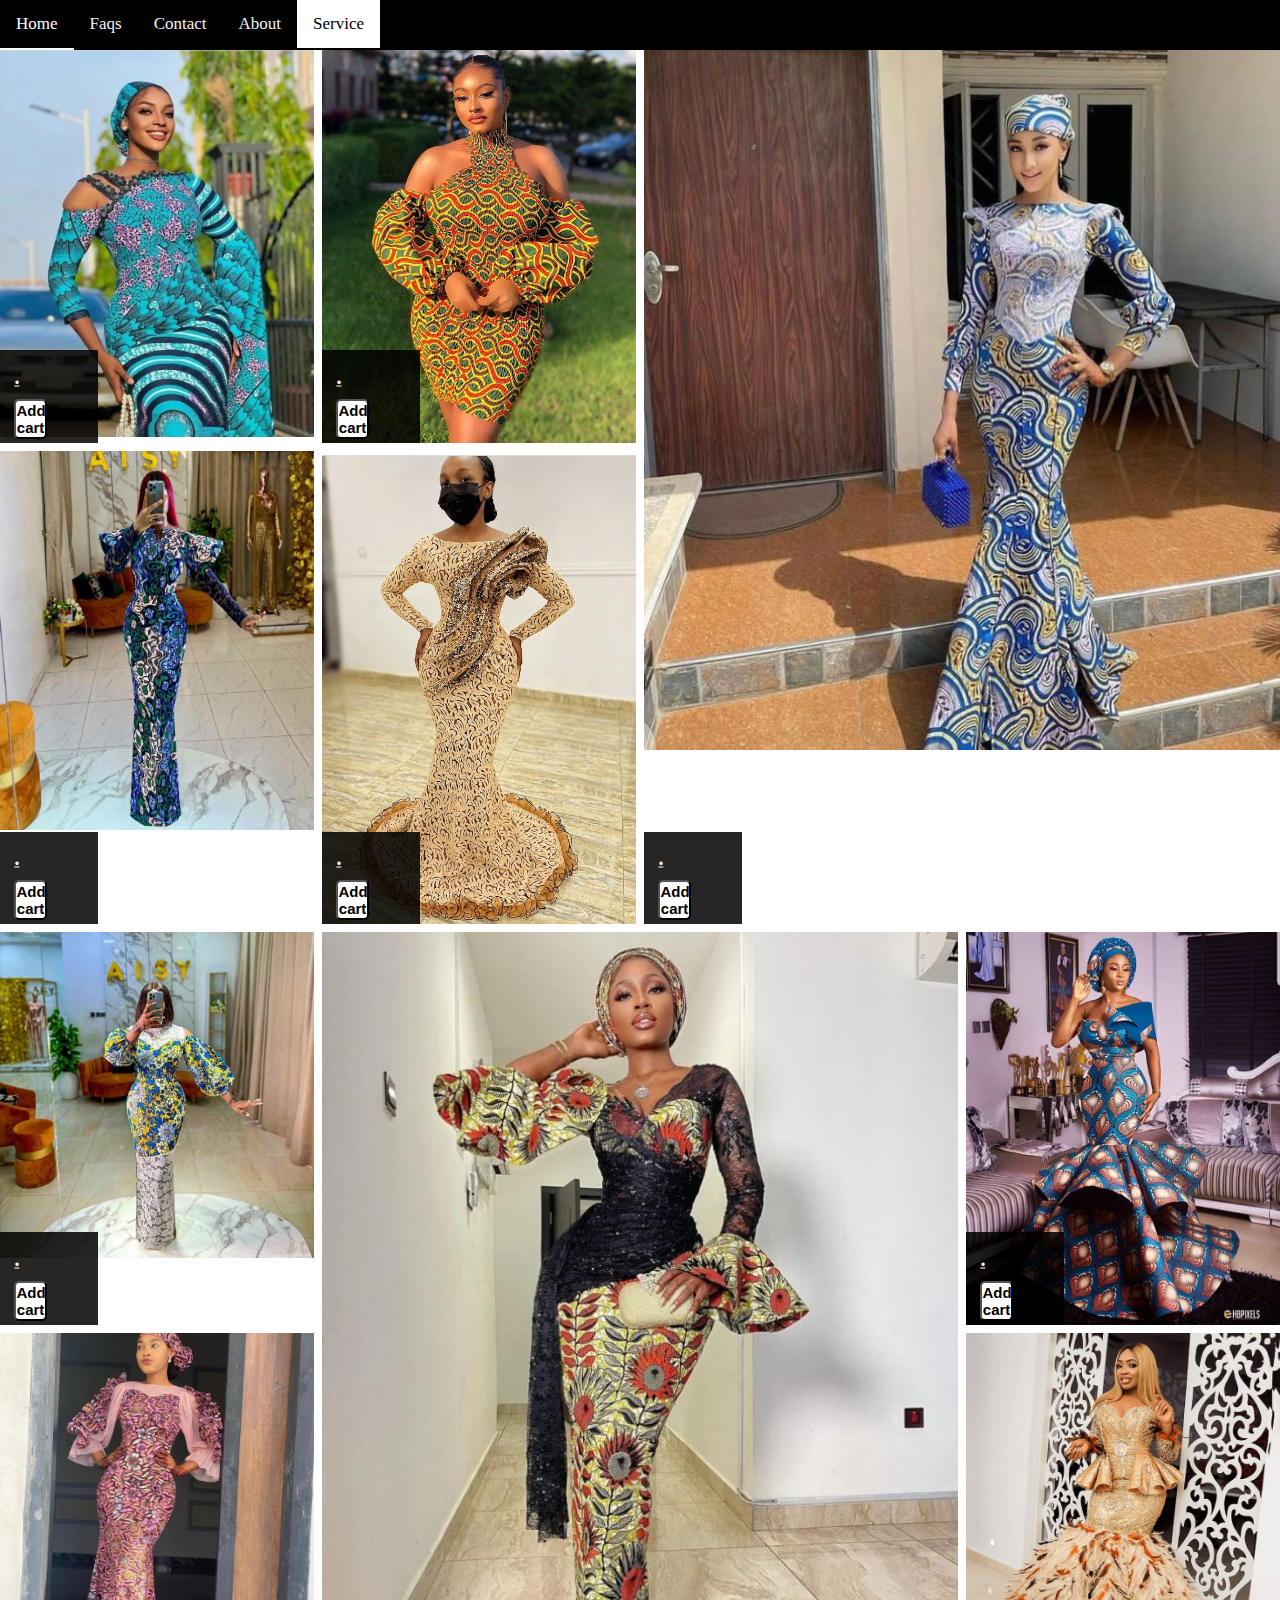
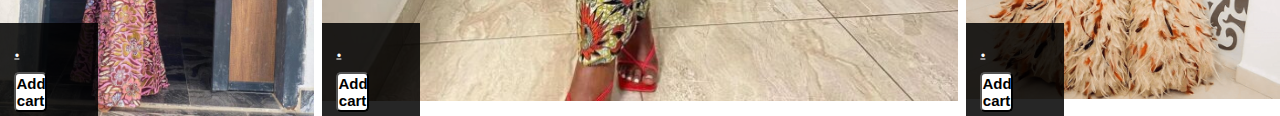
<file: riga.html>
<!DOCTYPE html>
<html lang="en">
<head>
    <meta charset="UTF-8">
    <meta http-equiv="X-UA-Compatible" content="IE=edge">
    <meta name="viewport" content="width=device-width, initial-scale=1.0">
    <link rel="stylesheet" href="riga.css">
    <title>riga</title>
</head>
<body>
   
   
    <!-- nav -->
    <div class="container">
        <header>
          <div class="topnav" id="myTopnav">
              <a href="index.html">Home</a>
              <a href="faq.html">Faqs</a>
              <a href="contact.html">Contact</a>
              <a href="about.html">About</a>
              
              <a href="service.html" class="active">Service</a>
              
              <a href="javascript:void(0);" class="icon" onclick="myFunction()">
                <img src="logo.jpg" style="width: 40px; height: 20px;">
              </a>
            </div>
         
      </header>
    </div>
</div>
</center>

<!-- script for meu bar -->
<script>
function myFunction() {
var x = document.getElementById("myTopnav");
if (x.className === "topnav") {
x.className += " responsive";
} else {
x.className = "topnav";
}
}
</script>
    <!-- ending of nav -->


<div class="lookbook-gallery">
    <h2 class="look-hed"></h2>
    <div class="lookbook-grid" role="region">
      
      <figure class="model">
        <img src="d1.jpg">
        <figcaption class="model--caption">
          <h3 class="model-hed"><a href="#">.</a></h3>
          <a href="contact.html"><button style="width: 50%;height: 40px;
          background-color: #fff;color: #000;cursor: pointer;
          font-size: 15px;font-weight: 900;border-radius: 5px;">Add cart</button></a>
        </figcaption>
      </figure>
      
      <figure class="model">
        <img src="d2.jpg" />
        <figcaption class="model--caption">
            <h3 class="model-hed"><a href="#">.</a></h3>
            <a href="contact.html"><button style="width: 50%;height: 40px;
            background-color: #fff;color: #000;cursor: pointer;
            font-size: 15px;font-weight: 900;border-radius: 5px;">Add cart</button></a>
        </figcaption>
      </figure>
      
      <figure class="model">
        <img src="d3.jpg" />
         <figcaption class="model--caption">
            <h3 class="model-hed"><a href="#">.</a></h3>
            <a href="contact.html"><button style="width: 50%;height: 40px;
            background-color: #fff;color: #000;cursor: pointer;
            font-size: 15px;font-weight: 900;border-radius: 5px;">Add cart</button></a>
        </figcaption>
      </figure>
      
      <figure class="model">
        <img src="d4.jpg" />
        <figcaption class="model--caption">
         <h3 class="model-hed"><a href="#">.</a></h3>
          <a href="contact.html"><button style="width: 50%;height: 40px;
          background-color: #fff;color: #000;cursor: pointer;
          font-size: 15px;font-weight: 900;border-radius: 5px;">Add cart</button></a>
        </figcaption>
      </figure>
      
      <figure class="model">
        <img src="d5.jpg" />
         <figcaption class="model--caption">
         <h3 class="model-hed"><a href="#">.</a></h3>
          <a href="contact.html"><button style="width: 50%;height: 40px;
          background-color: #fff;color: #000;cursor: pointer;
          font-size: 15px;font-weight: 900;border-radius: 5px;">Add cart</button></a>
        </figcaption>
      </figure>
  
      <figure class="model">
        <img src="d6.jpg" />
        <figcaption class="model--caption">
         <h3 class="model-hed"><a href="#">.</a></h3>
          <a href="contact.html"><button style="width: 50%;height: 40px;
          background-color: #fff;color: #000;cursor: pointer;
          font-size: 15px;font-weight: 900;border-radius: 5px;">Add cart</button></a>
        </figcaption>
      </figure>
      
      <figure class="model">
        <img src="d7.jpg" />
        <figcaption class="model--caption">
         <h3 class="model-hed"><a href="#">.</a></h3>
          <a href="contact.html"><button style="width: 50%;height: 40px;
          background-color: #fff;color: #000;cursor: pointer;
          font-size: 15px;font-weight: 900;border-radius: 5px;">Add cart</button></a>
        </figcaption>
      </figure>
      
      <figure class="model">
        <img src="d8.jpg" />
         <figcaption class="model--caption">
         <h3 class="model-hed"><a href="#">.</a></h3>
          <a href="contact.html"><button style="width: 50%;height: 40px;
          background-color: #fff;color: #000;cursor: pointer;
          font-size: 15px;font-weight: 900;border-radius: 5px;">Add cart</button></a>
        </figcaption>
      </figure>
      
      <figure class="model">
        <img src="d9.jpg" />
        <figcaption class="model--caption">
         <h3 class="model-hed"><a href="#">.</a></h3>
          <a href="contact.html"><button style="width: 50%;height: 40px;
          background-color: #fff;color: #000;cursor: pointer;
          font-size: 15px;font-weight: 900;border-radius: 5px;">Add cart</button></a>
        </figcaption>
      </figure>
      
      <figure class="model">
        <img src="d10.png" />
         <figcaption class="model--caption">
         <h3 class="model-hed"><a href="#">.</a></h3>
          <a href="contact.html"><button style="width: 50%;height: 40px;
          background-color: #fff;color: #000;cursor: pointer;
          font-size: 15px;font-weight: 900;border-radius: 5px;">Add cart</button></a>
        </figcaption>
      </figure>
    </div>
  </div>  
</body>
</html>

</html>
</file>
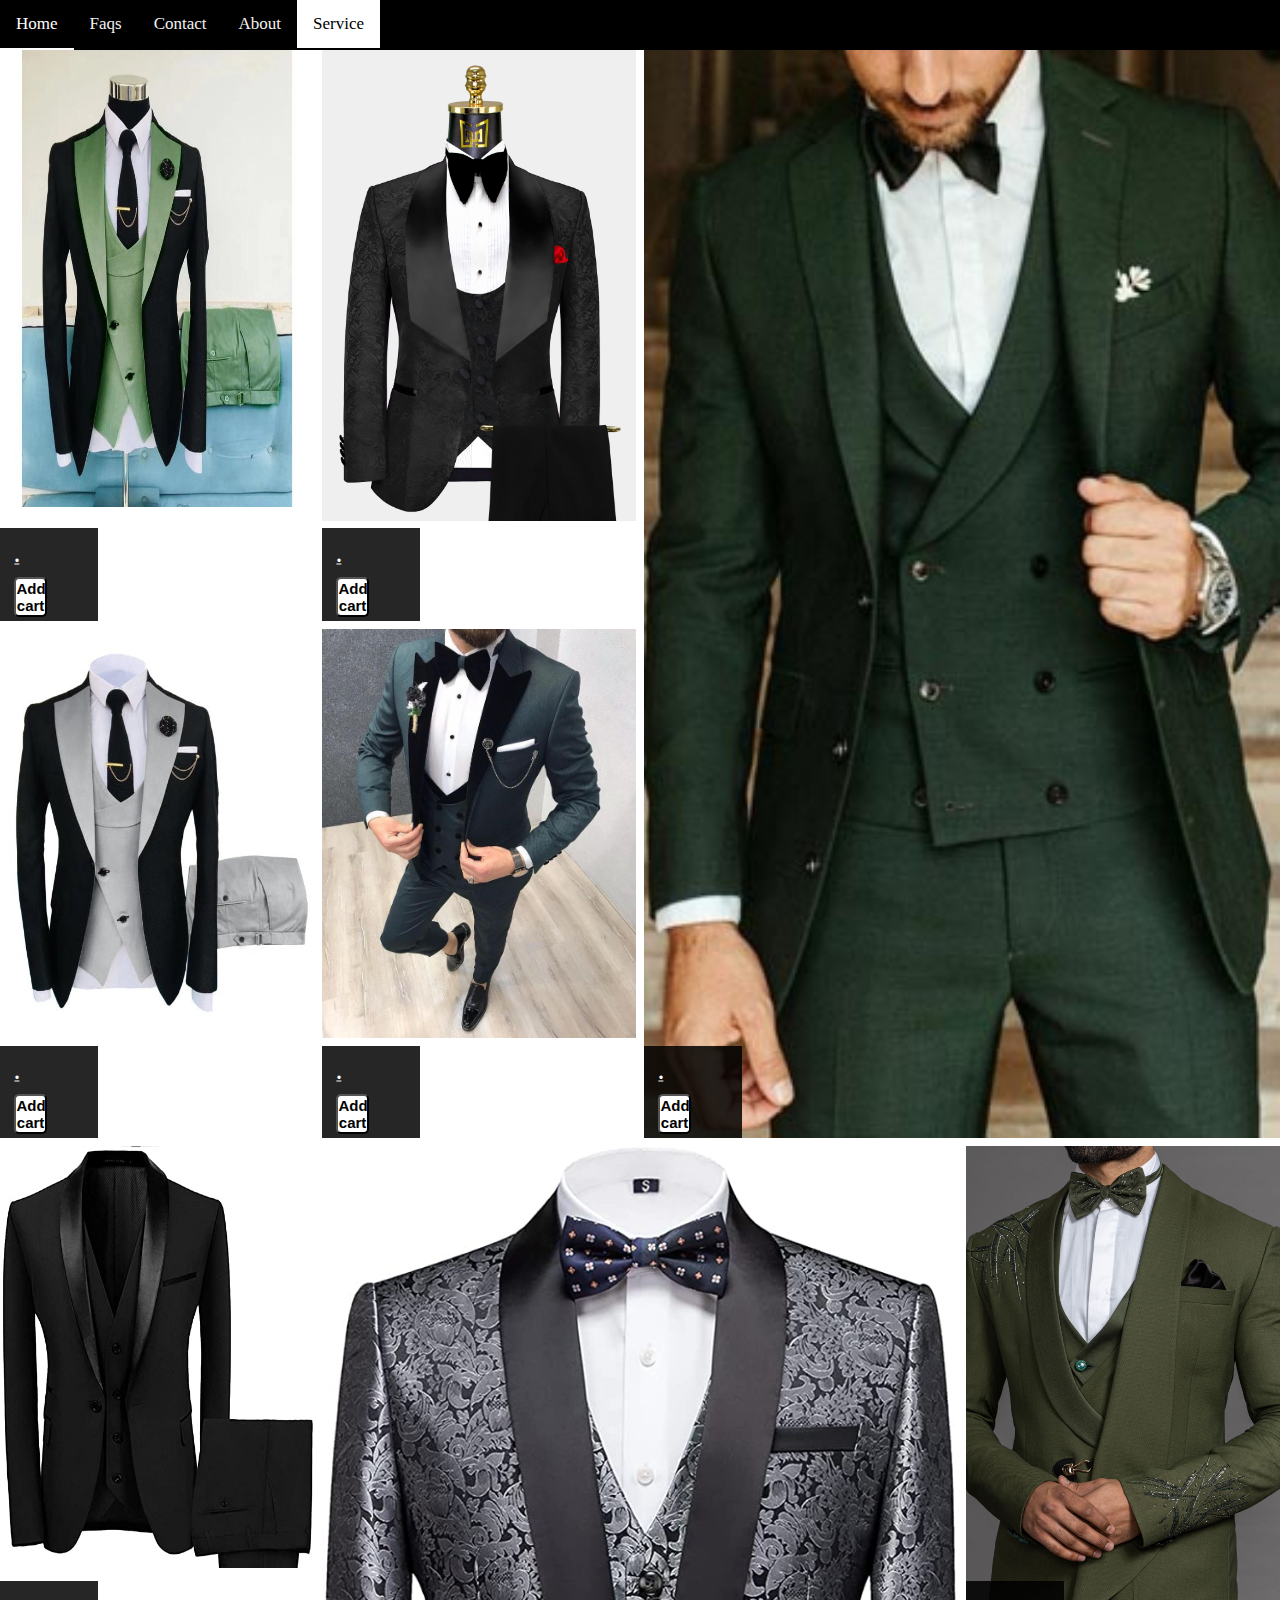
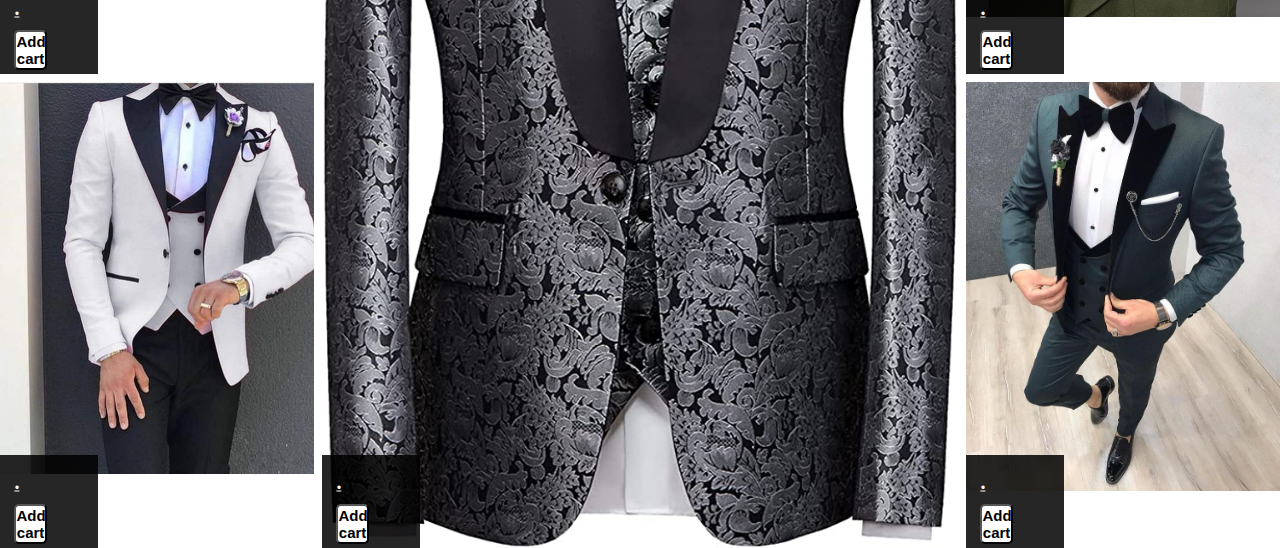
<file: smen.html>
<!DOCTYPE html>
<html lang="en">
<head>
    <meta charset="UTF-8">
    <meta http-equiv="X-UA-Compatible" content="IE=edge">
    <meta name="viewport" content="width=device-width, initial-scale=1.0">
    <link rel="stylesheet" href="smen.css">
    <title>smen</title>
</head>
<body>
   
   
    <!-- nav -->
    <div class="container">
        <header>
          <div class="topnav" id="myTopnav">
              <a href="index.html">Home</a>
              <a href="faq.html">Faqs</a>
              <a href="contact.html">Contact</a>
              <a href="about.html">About</a>

              <a href="service.html" class="active">Service</a>
              
              <a href="javascript:void(0);" class="icon" onclick="myFunction()">
                <img src="logo.jpg" style="width: 40px; height: 20px;">
              </a>
            </div>
         
      </header>
    </div>
</div>
</center>

<!-- script for meu bar -->
<script>
function myFunction() {
var x = document.getElementById("myTopnav");
if (x.className === "topnav") {
x.className += " responsive";
} else {
x.className = "topnav";
}
}
</script>
    <!-- ending of nav -->


<div class="lookbook-gallery">
    <h2 class="look-hed"></h2>
    <div class="lookbook-grid" role="region">
      
      <figure class="model">
        <img src="s1.jpg">
        <figcaption class="model--caption">
          <h3 class="model-hed"><a href="#">.</a></h3>
          <a href="contact.html"><button style="width: 50%;height: 40px;
          background-color: #fff;color: #000;cursor: pointer;
          font-size: 15px;font-weight: 900;border-radius: 5px;">Add cart</button></a>
        </figcaption>
      </figure>
      
      <figure class="model">
        <img src="s2.jpg" />
        <figcaption class="model--caption">
            <h3 class="model-hed"><a href="#">.</a></h3>
            <a href="contact.html"><button style="width: 50%;height: 40px;
            background-color: #fff;color: #000;cursor: pointer;
            font-size: 15px;font-weight: 900;border-radius: 5px;">Add cart</button></a>
        </figcaption>
      </figure>
      
      <figure class="model">
        <img src="s3.jpg" />
         <figcaption class="model--caption">
            <h3 class="model-hed"><a href="#">.</a></h3>
            <a href="contact.html"><button style="width: 50%;height: 40px;
            background-color: #fff;color: #000;cursor: pointer;
            font-size: 15px;font-weight: 900;border-radius: 5px;">Add cart</button></a>
        </figcaption>
      </figure>
      
      <figure class="model">
        <img src="s4.jpg" />
        <figcaption class="model--caption">
         <h3 class="model-hed"><a href="#">.</a></h3>
          <a href="contact.html"><button style="width: 50%;height: 40px;
          background-color: #fff;color: #000;cursor: pointer;
          font-size: 15px;font-weight: 900;border-radius: 5px;">Add cart</button></a>
        </figcaption>
      </figure>
      
      <figure class="model">
        <img src="s5.jpg" />
         <figcaption class="model--caption">
         <h3 class="model-hed"><a href="#">.</a></h3>
          <a href="contact.html"><button style="width: 50%;height: 40px;
          background-color: #fff;color: #000;cursor: pointer;
          font-size: 15px;font-weight: 900;border-radius: 5px;">Add cart</button></a>
        </figcaption>
      </figure>
  
      <figure class="model">
        <img src="s6.jpg" />
        <figcaption class="model--caption">
         <h3 class="model-hed"><a href="#">.</a></h3>
          <a href="contact.html"><button style="width: 50%;height: 40px;
          background-color: #fff;color: #000;cursor: pointer;
          font-size: 15px;font-weight: 900;border-radius: 5px;">Add cart</button></a>
        </figcaption>
      </figure>
      
      <figure class="model">
        <img src="s7.jpg" />
        <figcaption class="model--caption">
         <h3 class="model-hed"><a href="#">.</a></h3>
          <a href="contact.html"><button style="width: 50%;height: 40px;
          background-color: #fff;color: #000;cursor: pointer;
          font-size: 15px;font-weight: 900;border-radius: 5px;">Add cart</button></a>
        </figcaption>
      </figure>
      
      <figure class="model">
        <img src="s8.jpg" />
         <figcaption class="model--caption">
         <h3 class="model-hed"><a href="#">.</a></h3>
          <a href="contact.html"><button style="width: 50%;height: 40px;
          background-color: #fff;color: #000;cursor: pointer;
          font-size: 15px;font-weight: 900;border-radius: 5px;">Add cart</button></a>
        </figcaption>
      </figure>
      
      <figure class="model">
        <img src="s9.jpg" />
        <figcaption class="model--caption">
         <h3 class="model-hed"><a href="#">.</a></h3>
          <a href="contact.html"><button style="width: 50%;height: 40px;
          background-color: #fff;color: #000;cursor: pointer;
          font-size: 15px;font-weight: 900;border-radius: 5px;">Add cart</button></a>
        </figcaption>
      </figure>
      
      <figure class="model">
        <img src="s5.jpg" />
         <figcaption class="model--caption">
         <h3 class="model-hed"><a href="#">.</a></h3>
          <a href="contact.html"><button style="width: 50%;height: 40px;
          background-color: #fff;color: #000;cursor: pointer;
          font-size: 15px;font-weight: 900;border-radius: 5px;">Add cart</button></a>
        </figcaption>
      </figure>
    </div>
  </div>  
</body>
</html>

</html>
</file>
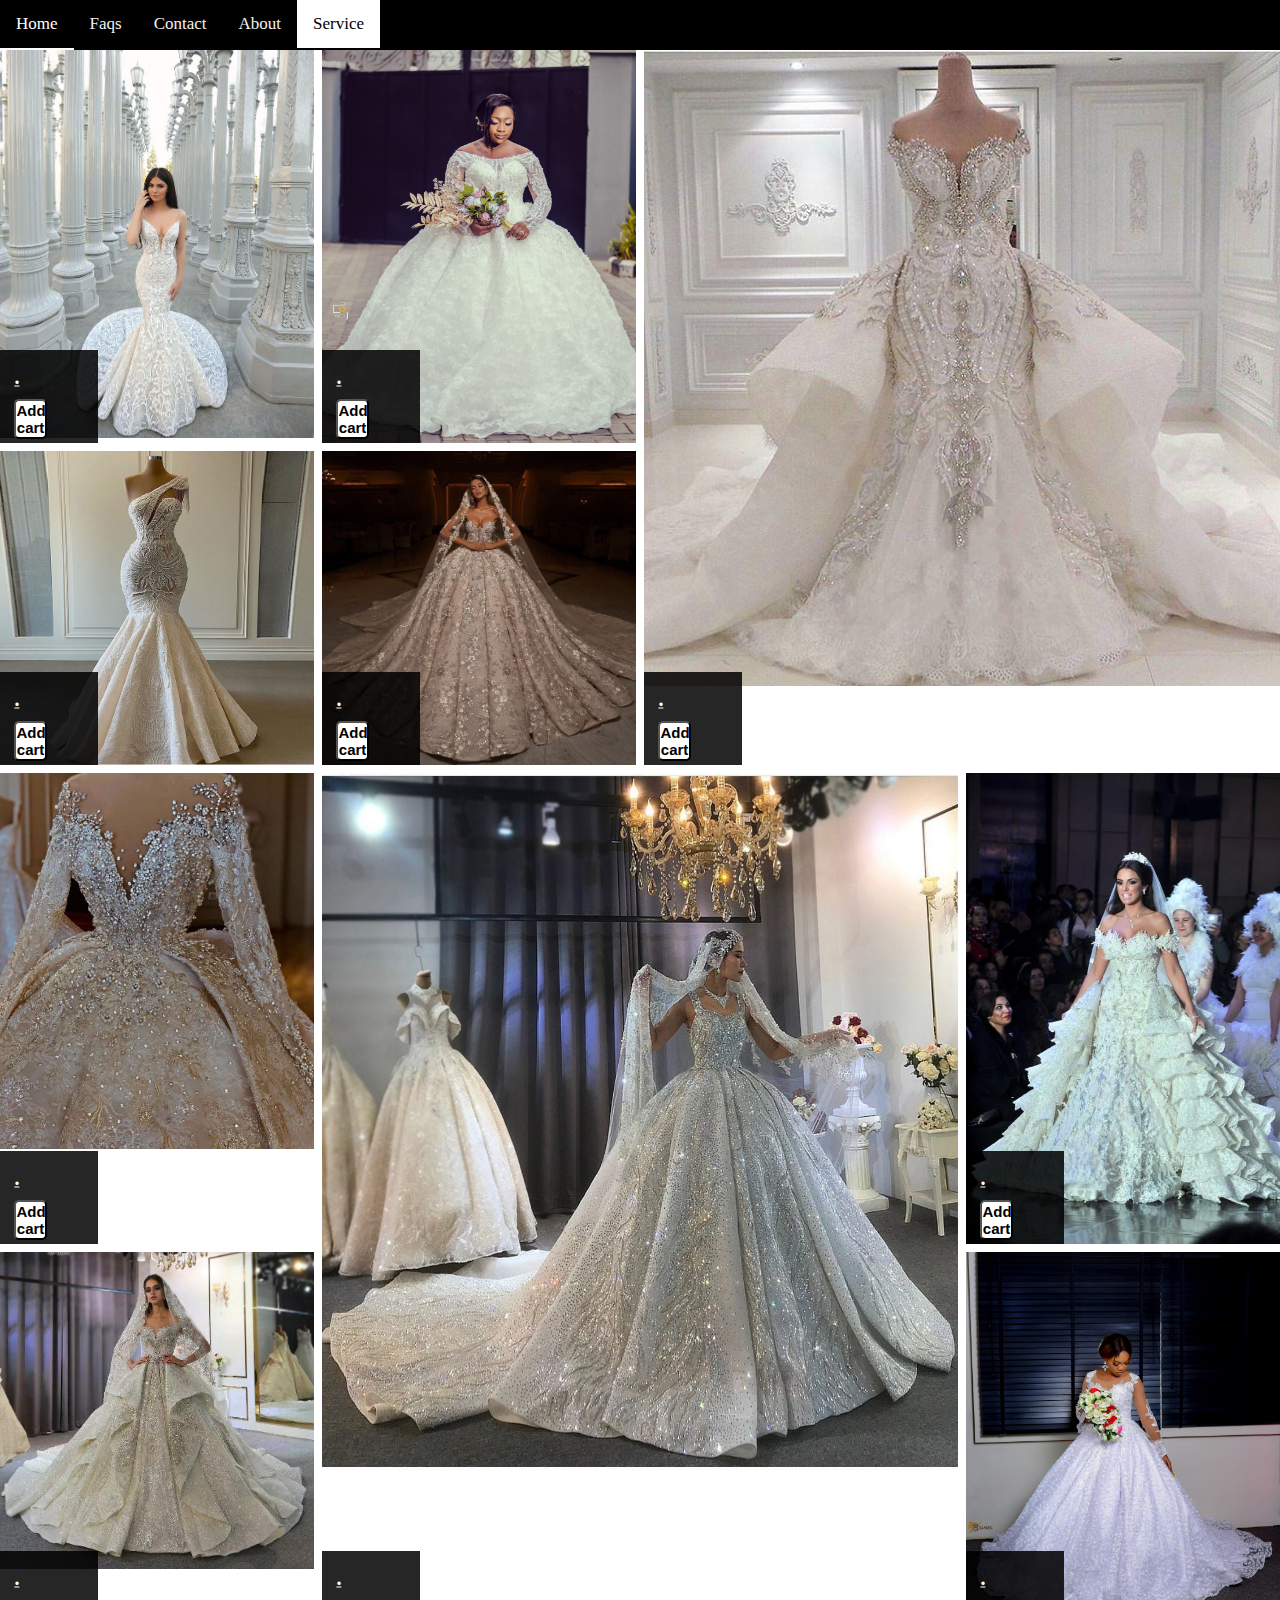
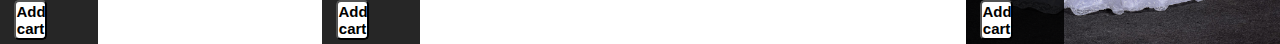
<file: wgown.html>
<!DOCTYPE html>
<html lang="en">
<head>
    <meta charset="UTF-8">
    <meta http-equiv="X-UA-Compatible" content="IE=edge">
    <meta name="viewport" content="width=device-width, initial-scale=1.0">
    <link rel="stylesheet" href="wgown.css">
    <title>wgown</title>
</head>
<body>
   
   
    <!-- nav -->
    <div class="container">
        <header>
          <div class="topnav" id="myTopnav">
              <a href="index.html">Home</a>
              <a href="faq.html">Faqs</a>
              <a href="contact.html">Contact</a>
              <a href="about.html">About</a>

              <a href="service.html" class="active">Service</a>
              
              <a href="javascript:void(0);" class="icon" onclick="myFunction()">
                <img src="logo.jpg" style="width: 40px; height: 20px;">
              </a>
            </div>
         
      </header>
    </div>
</div>
</center>

<!-- script for meu bar -->
<script>
function myFunction() {
var x = document.getElementById("myTopnav");
if (x.className === "topnav") {
x.className += " responsive";
} else {
x.className = "topnav";
}
}
</script>
    <!-- ending of nav -->


<div class="lookbook-gallery">
    <h2 class="look-hed"></h2>
    <div class="lookbook-grid" role="region">
      
      <figure class="model">
        <img src="g1.jpg">
        <figcaption class="model--caption">
          <h3 class="model-hed"><a href="#">.</a></h3>
          <a href="contact.html"><button style="width: 50%;height: 40px;
          background-color: #fff;color: #000;cursor: pointer;
          font-size: 15px;font-weight: 900;border-radius: 5px;">Add cart</button></a>
        </figcaption>
      </figure>
      
      <figure class="model">
        <img src="g2.jpg" />
        <figcaption class="model--caption">
            <h3 class="model-hed"><a href="#">.</a></h3>
            <a href="contact.html"><button style="width: 50%;height: 40px;
            background-color: #fff;color: #000;cursor: pointer;
            font-size: 15px;font-weight: 900;border-radius: 5px;">Add cart</button></a>
        </figcaption>
      </figure>
      
      <figure class="model">
        <img src="g3.jpg" />
         <figcaption class="model--caption">
            <h3 class="model-hed"><a href="#">.</a></h3>
            <a href="contact.html"><button style="width: 50%;height: 40px;
            background-color: #fff;color: #000;cursor: pointer;
            font-size: 15px;font-weight: 900;border-radius: 5px;">Add cart</button></a>
        </figcaption>
      </figure>
      
      <figure class="model">
        <img src="g4.jpg" />
        <figcaption class="model--caption">
         <h3 class="model-hed"><a href="#">.</a></h3>
          <a href="contact.html"><button style="width: 50%;height: 40px;
          background-color: #fff;color: #000;cursor: pointer;
          font-size: 15px;font-weight: 900;border-radius: 5px;">Add cart</button></a>
        </figcaption>
      </figure>
      
      <figure class="model">
        <img src="g5.jpg" />
         <figcaption class="model--caption">
         <h3 class="model-hed"><a href="#">.</a></h3>
          <a href="contact.html"><button style="width: 50%;height: 40px;
          background-color: #fff;color: #000;cursor: pointer;
          font-size: 15px;font-weight: 900;border-radius: 5px;">Add cart</button></a>
        </figcaption>
      </figure>
  
      <figure class="model">
        <img src="g6.jpg" />
        <figcaption class="model--caption">
         <h3 class="model-hed"><a href="#">.</a></h3>
          <a href="contact.html"><button style="width: 50%;height: 40px;
          background-color: #fff;color: #000;cursor: pointer;
          font-size: 15px;font-weight: 900;border-radius: 5px;">Add cart</button></a>
        </figcaption>
      </figure>
      
      <figure class="model">
        <img src="g7.jpg" />
        <figcaption class="model--caption">
         <h3 class="model-hed"><a href="#">.</a></h3>
          <a href="contact.html"><button style="width: 50%;height: 40px;
          background-color: #fff;color: #000;cursor: pointer;
          font-size: 15px;font-weight: 900;border-radius: 5px;">Add cart</button></a>
        </figcaption>
      </figure>
      
      <figure class="model">
        <img src="g8.jpg" />
         <figcaption class="model--caption">
         <h3 class="model-hed"><a href="#">.</a></h3>
          <a href="contact.html"><button style="width: 50%;height: 40px;
          background-color: #fff;color: #000;cursor: pointer;
          font-size: 15px;font-weight: 900;border-radius: 5px;">Add cart</button></a>
        </figcaption>
      </figure>
      
      <figure class="model">
        <img src="g9.jpg" />
        <figcaption class="model--caption">
         <h3 class="model-hed"><a href="#">.</a></h3>
          <a href="contact.html"><button style="width: 50%;height: 40px;
          background-color: #fff;color: #000;cursor: pointer;
          font-size: 15px;font-weight: 900;border-radius: 5px;">Add cart</button></a>
        </figcaption>
      </figure>
      
      <figure class="model">
        <img src="g10.jpg" />
         <figcaption class="model--caption">
         <h3 class="model-hed"><a href="#">.</a></h3>
          <a href="contact.html"><button style="width: 50%;height: 40px;
          background-color: #fff;color: #000;cursor: pointer;
          font-size: 15px;font-weight: 900;border-radius: 5px;">Add cart</button></a>
        </figcaption>
      </figure>
    </div>
  </div>  
</body>
</html>

</html>
</file>
<file: index.css>
*{
  margin: 0;
  padding: 0;
  box-sizing: border-box;
  font-family: 'Poppins',sans-serif;
  overflow: hidden;
}

.topnav {
    overflow: hidden;
    background-color: rgb(80, 76, 76);
  }
  
  .topnav a {
    float: left;
    display: block;
    color: #f2f2f2;
    text-align: center;
    padding: 14px 16px;
    text-decoration: none;
    font-size: 17px;
  }
  
  .topnav a:hover {

    color: #fff;
     border-bottom: 2px solid #fff;
  }
  
  .topnav a.active {
    background-color: #fff;
    color: #333;
  }
  
  .topnav .icon {
    display: none;
  }
  
  @media screen and (max-width: 600px) {
    .topnav a:not(:first-child) {display: none;}
    .topnav a.icon {
      float: right;
      display: block;
    }
  }
  
  @media screen and (max-width: 600px) {
    .topnav.responsive {position: relative;}
    .topnav.responsive .icon {
      position: absolute;
      right: 0;
      top: 0;
    }
    .topnav.responsive a {
      float: none;
      display: block;
      text-align: left;
    }
  }




::selection{
  color: #000;
  background: #fff;
}
nav{
  position: fixed;
  background: #5E17EB;
  width: 100%;
  padding: 10px 0;
  z-index: 12;
}
nav .menu{
  max-width: 1250px;
  margin: auto;
  display: flex;
  align-items: center;
  justify-content: space-between;
  padding: 0 15px;
}
.menu .logo a{
  text-decoration: none;
  color: whitesmoke;
  font-size: 35px;
  font-weight: 600;
}
.menu ul{
  display: inline-flex;
}
.menu ul li{
  list-style: none;
  margin-left: 7px;
}
.menu ul li:first-child{
  margin-left: 0px;
}
.menu ul li a{
  text-decoration: none;
  color: #fff;
  font-size: 18px;
  font-weight: 500;
  padding: 8px 15px;
  border-radius: 5px;
  transition: all 0.3s ease;
}
.menu ul li a:hover{
  background: #fff;
  color: black;
}
.img{
  background: url('s2.jpg')no-repeat;
  width: 100%;
  height: 92.8vh;
  background-size: cover;
  background-position: center;
  position: relative;
}
.img::before{
  content: '';
  position: absolute;
  height: 100%;
  width: 100%;
  background: rgba(0, 0, 0, 0.4);
}
.center{
  position: absolute;
  top: 52%;
  left: 50%;
  transform: translate(-50%, -50%);
  width: 100%;
  padding: 0 20px;
  text-align: center;
}
.center .title{
  color: #fff;
  font-size: 55px;
  font-weight: 600;
}
.center .sub_title{
  color: #fff;
  font-size: 30px;
  font-weight: 600;
}
.center .btns{
  margin-top: 20px;
}
.center .btns button{
  height: 55px;
  width: 170px;
  border-radius: 5px;
  border: none;
  margin: 0 10px;
  border: 2px solid white;
  font-size: 20px;
  font-weight: 500;
  padding: 0 10px;
  cursor: pointer;
  outline: none;
  transition: all 0.3s ease;
}
.center .btns button:first-child{
  color: #fff;
  background: none;
}
.btns button:first-child:hover{
  background: white;
  color: black;
}
.center .btns button:last-child{
  background: white;
  color: black;
}
</file>
<file: abaya.css>
*{
    margin: 0;
    padding: 0;
}
.body{
    background-color: #858585;
}
    .a11y-only {
    border: 0;
    clip: rect(0 0 0 0);
    height: 1px;
    margin: -1px;
    overflow: hidden;
    padding: 0;
    position: absolute;
    width: 1px;
  }

    .a11y-only.focusable:active,
    .a11y-only.focusable:focus {
    clip: auto;
    height: auto;
    margin: 0;
    overflow: visible;
    position: static;
    width: auto;
  }
    img {
    min-width: 100%;
    max-width: 100%;
     min-height: 80%;
    
    display: block;
    background: #858585;
  }
    .model {
    margin: 0;
    position: relative;
    } 
    .model--caption {
      position: absolute;
      bottom: 0;
      left: 0;
      right: 0;
      margin: 0;
      background-color: rgba(0,0,0,.85);
      padding: .35em 1.2em .25em .9em;
      justify-self: start;
    }
      .model-hed {
        font-size: 1.25em;
        margin: .5em 0;
        font-family: Lora, serif;
      }
        a {
          color: #fff;
          text-decoration-color: rgba(255,255,255,.5);
        }
      
      p {
        font-size: .9375em;
        font-family: "Open Sans",sans-serif;
        font-style: normal;
        font-weight: 400;
        color: #fff;
        line-height: 1.5;
        margin: 0 0 .5em 0;
      }
    
  
    @media( min-width: 45em ) {
    .lookbook-grid {
      display: flex;
      flex-wrap: wrap;
    }
    .model {
      flex: 47.5%;
      margin: .5%;
    }
    }
    @media( min-width: 65em ) {
    .model {
      flex: 24.25% 0;
      margin: .25%;
    }
    @supports( display: grid ) {
      .lookbook-grid {
        display: grid;
        grid-gap: .5em;
        grid-template-columns: repeat( 4, minmax( 200px, 1fr ) );
      }
      .model {
        margin: 0;
      }
      .model:nth-of-type(4n-1) {
        grid-row-end: span 2;
        grid-column-end: span 2;
      }
    }
    }
    .topnav {
        overflow: hidden;
        background-color: #000;
      }
      
      .topnav a {
        float: left;
        display: block;
        color: #f2f2f2;
        text-align: center;
        padding: 14px 16px;
        text-decoration: none;
        font-size: 17px;
      }
      
      .topnav a:hover {
    
        color: #fff;
         border-bottom: 2px solid #fff;
      }
      
      .topnav a.active {
        background-color: #fff;
        color:#000;
      }
      
      .topnav .icon {
        display: none;
        
      }
      
      @media screen and (max-width: 600px) {
        .topnav a:not(:first-child) {display: none;}
        .topnav a.icon {
          float: right;
          display: block;
        }
      }
      
      @media screen and (max-width: 600px) {
        .topnav.responsive {position: relative;}
        .topnav.responsive .icon {
          position: absolute;
          right: 0;
          top: 0;
        
        }
        .topnav.responsive a {
          float: none;
          display: block;
          text-align: left;
        }
      }
</file>
<file: about.css>
html {
    box-sizing: border-box;
  }
  
  *, *:before, *:after {
    box-sizing: inherit;
  }
  
  .column {
    float: left;
    width: 33.3%;
    margin-bottom: 16px;
    padding: 0 8px;
  }
  
  .card {
    box-shadow: 0 4px 8px 0 rgba(0, 0, 0, 0.2);
    margin: 8px;
  }
  .about-section img{
    width: 100px;
    height: 100px;
    border-radius: 50%;
  }
  
  .about-section {
    padding: 50px;
    text-align: center;
    background-color: #555;
    color: white;
  }
  
  .container {
    padding: 0 16px;
  }
  
  .container::after, .row::after {
    content: "";
    clear: both;
    display: table;
  }
  
  .title {
    color: #555;
  }
  
  .button {
    border: none;
    outline: 0;
    display: inline-block;
    padding: 8px;
    color: white;
    background-color: #000;
    text-align: center;
    cursor: pointer;
    width: 100%;
  }
  
  .button:hover {
    background-color: #555;
  }
  
  @media screen and (max-width: 650px) {
    .column {
      width: 100%;
      display: block;
    }
  }

  .topnav {
    overflow: hidden;
    background-color: rgb(80, 76, 76);
  }
  
  .topnav a {
    float: left;
    display: block;
    color: #f2f2f2;
    text-align: center;
    padding: 14px 16px;
    text-decoration: none;
    font-size: 17px;
  }
  
  .topnav a:hover {

    color: #fff;
     border-bottom: 2px solid #fff;
  }
  
  .topnav a.active {
    background-color: #fff;
    color: #333;
  }
  
  .topnav .icon {
    display: none;
  }
  
  @media screen and (max-width: 600px) {
    .topnav a:not(:first-child) {display: none;}
    .topnav a.icon {
      float: right;
      display: block;
    }
  }
  
  @media screen and (max-width: 600px) {
    .topnav.responsive {position: relative;}
    .topnav.responsive .icon {
      position: absolute;
      right: 0;
      top: 0;
    }
    .topnav.responsive a {
      float: none;
      display: block;
      text-align: left;
    }
  }
</file>
<file: blows.css>
*{
    margin: 0;
    padding: 0;
}
.body{
    background-color: #858585;
}
    .a11y-only {
    border: 0;
    clip: rect(0 0 0 0);
    height: 1px;
    margin: -1px;
    overflow: hidden;
    padding: 0;
    position: absolute;
    width: 1px;
  }

    .a11y-only.focusable:active,
    .a11y-only.focusable:focus {
    clip: auto;
    height: auto;
    margin: 0;
    overflow: visible;
    position: static;
    width: auto;
  }
    img {
    min-width: 100%;
    max-width: 100%;
     min-height: 80%;
    
    display: block;
    background: #858585;
  }
    .model {
    margin: 0;
    position: relative;
    } 
    .model--caption {
      position: absolute;
      bottom: 0;
      left: 0;
      right: 0;
      margin: 0;
      background-color: rgba(0,0,0,.85);
      padding: .35em 1.2em .25em .9em;
      justify-self: start;
    }
      .model-hed {
        font-size: 1.25em;
        margin: .5em 0;
        font-family: Lora, serif;
      }
        a {
          color: #fff;
          text-decoration-color: rgba(255,255,255,.5);
        }
      
      p {
        font-size: .9375em;
        font-family: "Open Sans",sans-serif;
        font-style: normal;
        font-weight: 400;
        color: #fff;
        line-height: 1.5;
        margin: 0 0 .5em 0;
      }
    
  
    @media( min-width: 45em ) {
    .lookbook-grid {
      display: flex;
      flex-wrap: wrap;
    }
    .model {
      flex: 47.5%;
      margin: .5%;
    }
    }
    @media( min-width: 65em ) {
    .model {
      flex: 24.25% 0;
      margin: .25%;
    }
    @supports( display: grid ) {
      .lookbook-grid {
        display: grid;
        grid-gap: .5em;
        grid-template-columns: repeat( 4, minmax( 200px, 1fr ) );
      }
      .model {
        margin: 0;
      }
      .model:nth-of-type(4n-1) {
        grid-row-end: span 2;
        grid-column-end: span 2;
      }
    }
    }
    .topnav {
        overflow: hidden;
        background-color: #000;
      }
      
      .topnav a {
        float: left;
        display: block;
        color: #f2f2f2;
        text-align: center;
        padding: 14px 16px;
        text-decoration: none;
        font-size: 17px;
      }
      
      .topnav a:hover {
    
        color: #fff;
         border-bottom: 2px solid #fff;
      }
      
      .topnav a.active {
        background-color: #fff;
        color:#000;
      }
      
      .topnav .icon {
        display: none;
        
      }
      
      @media screen and (max-width: 600px) {
        .topnav a:not(:first-child) {display: none;}
        .topnav a.icon {
          float: right;
          display: block;
        }
      }
      
      @media screen and (max-width: 600px) {
        .topnav.responsive {position: relative;}
        .topnav.responsive .icon {
          position: absolute;
          right: 0;
          top: 0;
        
        }
        .topnav.responsive a {
          float: none;
          display: block;
          text-align: left;
        }
      }
</file>
<file: contact.css>
*, *:before, *:after {
    box-sizing: border-box;
    -webkit-font-smoothing: antialiased;
    -moz-osx-font-smoothing: grayscale;
  
  }
  
  body {
    /* background: linear-gradient(to right, #ea1d6f 0%, #eb466b 100%); */
    font-size: 12px;
    background-color: rgb(182, 178, 178);
  }
  
  body, button, input {
    font-family: 'Montserrat', sans-serif;
    font-weight: 700;
    letter-spacing: 1.4px;
  }
  
  .background {
    display: flex;
    min-height: 85vh;
  }
  
  .container {
    flex: 0 1 700px;
    margin: auto;
    padding: 10px;
  }
  
  .screen {
    position: relative;
    background: #3e3e3e;
    border-radius: 15px;
  }
  
  .screen:after {
    content: '';
    display: block;
    position: absolute;
    top: 0;
    left: 20px;
    right: 20px;
    bottom: 0;
    border-radius: 15px;
    box-shadow: 0 20px 40px rgba(0, 0, 0, .4);
    z-index: -1;
  }
  
  .screen-header {
    display: flex;
    align-items: center;
    padding: 10px 20px;
    background: #4d4d4f;
    border-top-left-radius: 15px;
    border-top-right-radius: 15px;
  }
  
  .screen-header-left {
    margin-right: auto;
  }
  
  .screen-header-button {
    display: inline-block;
    width: 8px;
    height: 8px;
    margin-right: 3px;
    border-radius: 8px;
    background: white;
  }
  
  .screen-header-button.close {
    background: #555;
  }
  
  .screen-header-button.maximize {
    background: #fff;
  }
  
  .screen-header-button.minimize {
    background: #000;
  }
  
  .screen-header-right {
    display: flex;
  }
  
  .screen-header-ellipsis {
    width: 3px;
    height: 3px;
    margin-left: 2px;
    border-radius: 8px;
    background: #999;
  }
  
  .screen-body {
    display: flex;
  }
  
  .screen-body-item {
    flex: 1;
    padding: 50px;
  }
  
  .screen-body-item.left {
    display: flex;
    flex-direction: column;
  }
  
  .app-title {
    display: flex;
    flex-direction: column;
    position: relative;
    color: #fff;
    font-size: 26px;
  }
  
  .app-title:after {
    content: '';
    display: block;
    position: absolute;
    left: 0;
    bottom: -10px;
    width: 25px;
    height: 4px;
    background: #ea1d6f;
  }
  
  .app-contact {
    margin-top: auto;
    font-size: 8px;
    color: #888;
  }
  
  .app-form-group {
    margin-bottom: 15px;
  }
  
  .app-form-group.message {
    margin-top: 40px;
  }
  
  .app-form-group.buttons {
    margin-bottom: 0;
    text-align: right;
  }
  
  .app-form-control {
    width: 100%;
    padding: 10px 0;
    background: none;
    border: none;
    border-bottom: 1px solid #666;
    color: #ddd;
    font-size: 14px;
    text-transform: uppercase;
    outline: none;
    transition: border-color .2s;
  }
  
  .app-form-control::placeholder {
    color: #666;
  }
  
  .app-form-control:focus {
    border-bottom-color: #ddd;
  }
  
  .app-form-button {
    background: none;
    border: none;
    color: #fff;
    font-size: 14px;
    cursor: pointer;
    outline: none;
  }
  
  .app-form-button:hover {
    color: #fff;
  }
  
  .credits {
    display: flex;
    justify-content: center;
    align-items: center;
    margin-top: 20px;
    
    font-family: 'Roboto Condensed', sans-serif;
    font-size: 16px;
    font-weight: normal;
  }
  
  .credits-link {
    display: flex;
    align-items: center;
    color: #3e3e3e;
    font-weight: bold;
    text-decoration: none;
  }
  
  .dribbble {
    width: 20px;
    height: 20px;
    margin: 0 5px;
  }
  
  @media screen and (max-width: 520px) {
    .screen-body {
      flex-direction: column;
    }
  
    .screen-body-item.left {
      margin-bottom: 30px;
    }
  
    .app-title {
      flex-direction: row;
    }
  
    .app-title span {
      margin-right: 12px;
    }
  
    .app-title:after {
      display: none;
    }
  }
  
  @media screen and (max-width: 600px) {
    .screen-body {
      padding: 40px;
    }
  
    .screen-body-item {
      padding: 0;
    }
  }

  .topnav {
    overflow: hidden;
    background-color: #000;
  }
  
  .topnav a {
    float: left;
    display: block;
    color: #f2f2f2;
    text-align: center;
    padding: 14px 16px;
    text-decoration: none;
    font-size: 17px;
  }
  
  .topnav a:hover {

    color: #fff;
     border-bottom: 2px solid #fff;
  }
  
  .topnav a.active {
    background-color: #fff;
    color:#000 ;
  }
  
  .topnav .icon {
    display: none;
    
  }
  
  @media screen and (max-width: 600px) {
    .topnav a:not(:first-child) {display: none;}
    .topnav a.icon {
      float: right;
      display: block;
    }
  }
  
  @media screen and (max-width: 600px) {
    .topnav.responsive {position: relative;}
    .topnav.responsive .icon {
      position: absolute;
      right: 0;
      top: 0;
    
    }
    .topnav.responsive a {
      float: none;
      display: block;
      text-align: left;
    }
  }
</file>
<file: faq.css>
body{
    font-family: 'Work Sans', sans-serif;
    background-color: #4d4d4f;
}
.faq-heading{
    border-bottom: #777;
    padding: 20px 60px;
    color: #fff;
    font-size: 12px;
}
.faq-container{
display: flex;
justify-content: center;
flex-direction: column;

}
.hr-line{
  width: 60%;
  margin: auto;
  
}
/* Style the buttons that are used to open and close the faq-page body */
.faq-page {
    /* background-color: #eee; */
    color: #fff;
    cursor: pointer;
    padding: 30px 20px;
    width: 60%;
    border: none;
    outline: none;
    transition: 0.4s;
    margin: auto;

}
.faq-body{
    margin: auto;
    /* text-align: center; */
   width: 50%; 
   padding: auto;
   
}


/* Add a background color to the button if it is clicked on (add the .active class with JS), and when you move the mouse over it (hover) */

.faq-page:hover {
    background-color: #b2b2b2;
    width: 50%;
}

/* Style the faq-page panel. Note: hidden by default */
.faq-body {
    padding: 0 18px;
    background-color: white;
    display: none;
    overflow: hidden;
}

.faq-page:after {
    content: '\02795';
    /* Unicode character for "plus" sign (+) */
    font-size: 13px;
    color: #777;
    float: right;
    margin-left: 5px;
}

.active:after {
    content: "\2796";
    /* Unicode character for "minus" sign (-) */
}


.topnav {
    overflow: hidden;
    background-color: #000;
  }
  
  .topnav a {
    float: left;
    display: block;
    color: #f2f2f2;
    text-align: center;
    padding: 14px 16px;
    text-decoration: none;
    font-size: 17px;
  }
  
  .topnav a:hover {

    color: #fff;
     border-bottom: 2px solid #fff;
  }
  
  .topnav a.active {
    background-color: #fff;
    color:#fff ;
  }
  
  .topnav .icon {
    display: none;
    
  }
  
  @media screen and (max-width: 600px) {
    .topnav a:not(:first-child) {display: none;}
    .topnav a.icon {
      float: right;
      display: block;
    }
  }
  
  @media screen and (max-width: 600px) {
    .topnav.responsive {position: relative;}
    .topnav.responsive .icon {
      position: absolute;
      right: 0;
      top: 0;
    
    }
    .topnav.responsive a {
      float: none;
      display: block;
      text-align: left;
    }
  }
</file>
<file: kaftan.css>
*{
    margin: 0;
    padding: 0;
}
.body{
    background-color: #858585;
}
    .a11y-only {
    border: 0;
    clip: rect(0 0 0 0);
    height: 1px;
    margin: -1px;
    overflow: hidden;
    padding: 0;
    position: absolute;
    width: 1px;
  }

    .a11y-only.focusable:active,
    .a11y-only.focusable:focus {
    clip: auto;
    height: auto;
    margin: 0;
    overflow: visible;
    position: static;
    width: auto;
  }
    img {
    min-width: 100%;
    max-width: 100%;
     min-height: 80%;
    
    display: block;
    background: #858585;
  }
    .model {
    margin: 0;
    position: relative;
    } 
    .model--caption {
      position: absolute;
      bottom: 0;
      left: 0;
      right: 0;
      margin: 0;
      background-color: rgba(0,0,0,.85);
      padding: .35em 1.2em .25em .9em;
      justify-self: start;
    }
      .model-hed {
        font-size: 1.25em;
        margin: .5em 0;
        font-family: Lora, serif;
      }
        a {
          color: #fff;
          text-decoration-color: rgba(255,255,255,.5);
        }
      
      p {
        font-size: .9375em;
        font-family: "Open Sans",sans-serif;
        font-style: normal;
        font-weight: 400;
        color: #fff;
        line-height: 1.5;
        margin: 0 0 .5em 0;
      }
    
  
    @media( min-width: 45em ) {
    .lookbook-grid {
      display: flex;
      flex-wrap: wrap;
    }
    .model {
      flex: 47.5%;
      margin: .5%;
    }
    }
    @media( min-width: 65em ) {
    .model {
      flex: 24.25% 0;
      margin: .25%;
    }
    @supports( display: grid ) {
      .lookbook-grid {
        display: grid;
        grid-gap: .5em;
        grid-template-columns: repeat( 4, minmax( 200px, 1fr ) );
      }
      .model {
        margin: 0;
      }
      .model:nth-of-type(4n-1) {
        grid-row-end: span 2;
        grid-column-end: span 2;
      }
    }
    }
    .topnav {
        overflow: hidden;
        background-color: #000;
      }
      
      .topnav a {
        float: left;
        display: block;
        color: #f2f2f2;
        text-align: center;
        padding: 14px 16px;
        text-decoration: none;
        font-size: 17px;
      }
      
      .topnav a:hover {
    
        color: #fff;
         border-bottom: 2px solid #fff;
      }
      
      .topnav a.active {
        background-color: #fff;
        color:#000;
      }
      
      .topnav .icon {
        display: none;
        
      }
      
      @media screen and (max-width: 600px) {
        .topnav a:not(:first-child) {display: none;}
        .topnav a.icon {
          float: right;
          display: block;
        }
      }
      
      @media screen and (max-width: 600px) {
        .topnav.responsive {position: relative;}
        .topnav.responsive .icon {
          position: absolute;
          right: 0;
          top: 0;
        
        }
        .topnav.responsive a {
          float: none;
          display: block;
          text-align: left;
        }
      }
</file>
<file: riga.css>
*{
    margin: 0;
    padding: 0;
}
.body{
    background-color: #858585;
}
    .a11y-only {
    border: 0;
    clip: rect(0 0 0 0);
    height: 1px;
    margin: -1px;
    overflow: hidden;
    padding: 0;
    position: absolute;
    width: 1px;
  }

    .a11y-only.focusable:active,
    .a11y-only.focusable:focus {
    clip: auto;
    height: auto;
    margin: 0;
    overflow: visible;
    position: static;
    width: auto;
  }
    img {
    min-width: 100%;
    max-width: 100%;
     min-height: 80%;
    
    display: block;
    background: #858585;
  }
    .model {
    margin: 0;
    position: relative;
    } 
    .model--caption {
      position: absolute;
      bottom: 0;
      left: 0;
      right: 0;
      margin: 0;
      background-color: rgba(0,0,0,.85);
      padding: .35em 1.2em .25em .9em;
      justify-self: start;
    }
      .model-hed {
        font-size: 1.25em;
        margin: .5em 0;
        font-family: Lora, serif;
      }
        a {
          color: #fff;
          text-decoration-color: rgba(255,255,255,.5);
        }
      
      p {
        font-size: .9375em;
        font-family: "Open Sans",sans-serif;
        font-style: normal;
        font-weight: 400;
        color: #fff;
        line-height: 1.5;
        margin: 0 0 .5em 0;
      }
    
  
    @media( min-width: 45em ) {
    .lookbook-grid {
      display: flex;
      flex-wrap: wrap;
    }
    .model {
      flex: 47.5%;
      margin: .5%;
    }
    }
    @media( min-width: 65em ) {
    .model {
      flex: 24.25% 0;
      margin: .25%;
    }
    @supports( display: grid ) {
      .lookbook-grid {
        display: grid;
        grid-gap: .5em;
        grid-template-columns: repeat( 4, minmax( 200px, 1fr ) );
      }
      .model {
        margin: 0;
      }
      .model:nth-of-type(4n-1) {
        grid-row-end: span 2;
        grid-column-end: span 2;
      }
    }
    }
    .topnav {
        overflow: hidden;
        background-color: #000;
      }
      
      .topnav a {
        float: left;
        display: block;
        color: #f2f2f2;
        text-align: center;
        padding: 14px 16px;
        text-decoration: none;
        font-size: 17px;
      }
      
      .topnav a:hover {
    
        color: #fff;
         border-bottom: 2px solid #fff;
      }
      
      .topnav a.active {
        background-color: #fff;
        color:#000;
      }
      
      .topnav .icon {
        display: none;
        
      }
      
      @media screen and (max-width: 600px) {
        .topnav a:not(:first-child) {display: none;}
        .topnav a.icon {
          float: right;
          display: block;
        }
      }
      
      @media screen and (max-width: 600px) {
        .topnav.responsive {position: relative;}
        .topnav.responsive .icon {
          position: absolute;
          right: 0;
          top: 0;
        
        }
        .topnav.responsive a {
          float: none;
          display: block;
          text-align: left;
        }
      }
</file>
<file: smen.css>
*{
    margin: 0;
    padding: 0;
}
.body{
    background-color: #858585;
}
    .a11y-only {
    border: 0;
    clip: rect(0 0 0 0);
    height: 1px;
    margin: -1px;
    overflow: hidden;
    padding: 0;
    position: absolute;
    width: 1px;
  }

    .a11y-only.focusable:active,
    .a11y-only.focusable:focus {
    clip: auto;
    height: auto;
    margin: 0;
    overflow: visible;
    position: static;
    width: auto;
  }
    img {
    min-width: 100%;
    max-width: 100%;
     min-height: 80%;
    
    display: block;
    background: #858585;
  }
    .model {
    margin: 0;
    position: relative;
    } 
    .model--caption {
      position: absolute;
      bottom: 0;
      left: 0;
      right: 0;
      margin: 0;
      background-color: rgba(0,0,0,.85);
      padding: .35em 1.2em .25em .9em;
      justify-self: start;
    }
      .model-hed {
        font-size: 1.25em;
        margin: .5em 0;
        font-family: Lora, serif;
      }
        a {
          color: #fff;
          text-decoration-color: rgba(255,255,255,.5);
        }
      
      p {
        font-size: .9375em;
        font-family: "Open Sans",sans-serif;
        font-style: normal;
        font-weight: 400;
        color: #fff;
        line-height: 1.5;
        margin: 0 0 .5em 0;
      }
    
  
    @media( min-width: 45em ) {
    .lookbook-grid {
      display: flex;
      flex-wrap: wrap;
    }
    .model {
      flex: 47.5%;
      margin: .5%;
    }
    }
    @media( min-width: 65em ) {
    .model {
      flex: 24.25% 0;
      margin: .25%;
    }
    @supports( display: grid ) {
      .lookbook-grid {
        display: grid;
        grid-gap: .5em;
        grid-template-columns: repeat( 4, minmax( 200px, 1fr ) );
      }
      .model {
        margin: 0;
      }
      .model:nth-of-type(4n-1) {
        grid-row-end: span 2;
        grid-column-end: span 2;
      }
    }
    }
    .topnav {
        overflow: hidden;
        background-color: #000;
      }
      
      .topnav a {
        float: left;
        display: block;
        color: #f2f2f2;
        text-align: center;
        padding: 14px 16px;
        text-decoration: none;
        font-size: 17px;
      }
      
      .topnav a:hover {
    
        color: #fff;
         border-bottom: 2px solid #fff;
      }
      
      .topnav a.active {
        background-color: #fff;
        color:#000;
      }
      
      .topnav .icon {
        display: none;
        
      }
      
      @media screen and (max-width: 600px) {
        .topnav a:not(:first-child) {display: none;}
        .topnav a.icon {
          float: right;
          display: block;
        }
      }
      
      @media screen and (max-width: 600px) {
        .topnav.responsive {position: relative;}
        .topnav.responsive .icon {
          position: absolute;
          right: 0;
          top: 0;
        
        }
        .topnav.responsive a {
          float: none;
          display: block;
          text-align: left;
        }
      }
</file>
<file: wgown.css>
*{
    margin: 0;
    padding: 0;
}
.body{
    background-color: #858585;
}
    .a11y-only {
    border: 0;
    clip: rect(0 0 0 0);
    height: 1px;
    margin: -1px;
    overflow: hidden;
    padding: 0;
    position: absolute;
    width: 1px;
  }

    .a11y-only.focusable:active,
    .a11y-only.focusable:focus {
    clip: auto;
    height: auto;
    margin: 0;
    overflow: visible;
    position: static;
    width: auto;
  }
    img {
    min-width: 100%;
    max-width: 100%;
     min-height: 80%;
    
    display: block;
    background: #858585;
  }
    .model {
    margin: 0;
    position: relative;
    } 
    .model--caption {
      position: absolute;
      bottom: 0;
      left: 0;
      right: 0;
      margin: 0;
      background-color: rgba(0,0,0,.85);
      padding: .35em 1.2em .25em .9em;
      justify-self: start;
    }
      .model-hed {
        font-size: 1.25em;
        margin: .5em 0;
        font-family: Lora, serif;
      }
        a {
          color: #fff;
          text-decoration-color: rgba(255,255,255,.5);
        }
      
      p {
        font-size: .9375em;
        font-family: "Open Sans",sans-serif;
        font-style: normal;
        font-weight: 400;
        color: #fff;
        line-height: 1.5;
        margin: 0 0 .5em 0;
      }
    
  
    @media( min-width: 45em ) {
    .lookbook-grid {
      display: flex;
      flex-wrap: wrap;
    }
    .model {
      flex: 47.5%;
      margin: .5%;
    }
    }
    @media( min-width: 65em ) {
    .model {
      flex: 24.25% 0;
      margin: .25%;
    }
    @supports( display: grid ) {
      .lookbook-grid {
        display: grid;
        grid-gap: .5em;
        grid-template-columns: repeat( 4, minmax( 200px, 1fr ) );
      }
      .model {
        margin: 0;
      }
      .model:nth-of-type(4n-1) {
        grid-row-end: span 2;
        grid-column-end: span 2;
      }
    }
    }
    .topnav {
        overflow: hidden;
        background-color: #000;
      }
      
      .topnav a {
        float: left;
        display: block;
        color: #f2f2f2;
        text-align: center;
        padding: 14px 16px;
        text-decoration: none;
        font-size: 17px;
      }
      
      .topnav a:hover {
    
        color: #fff;
         border-bottom: 2px solid #fff;
      }
      
      .topnav a.active {
        background-color: #fff;
        color:#000;
      }
      
      .topnav .icon {
        display: none;
        
      }
      
      @media screen and (max-width: 600px) {
        .topnav a:not(:first-child) {display: none;}
        .topnav a.icon {
          float: right;
          display: block;
        }
      }
      
      @media screen and (max-width: 600px) {
        .topnav.responsive {position: relative;}
        .topnav.responsive .icon {
          position: absolute;
          right: 0;
          top: 0;
        
        }
        .topnav.responsive a {
          float: none;
          display: block;
          text-align: left;
        }
      }
</file>
